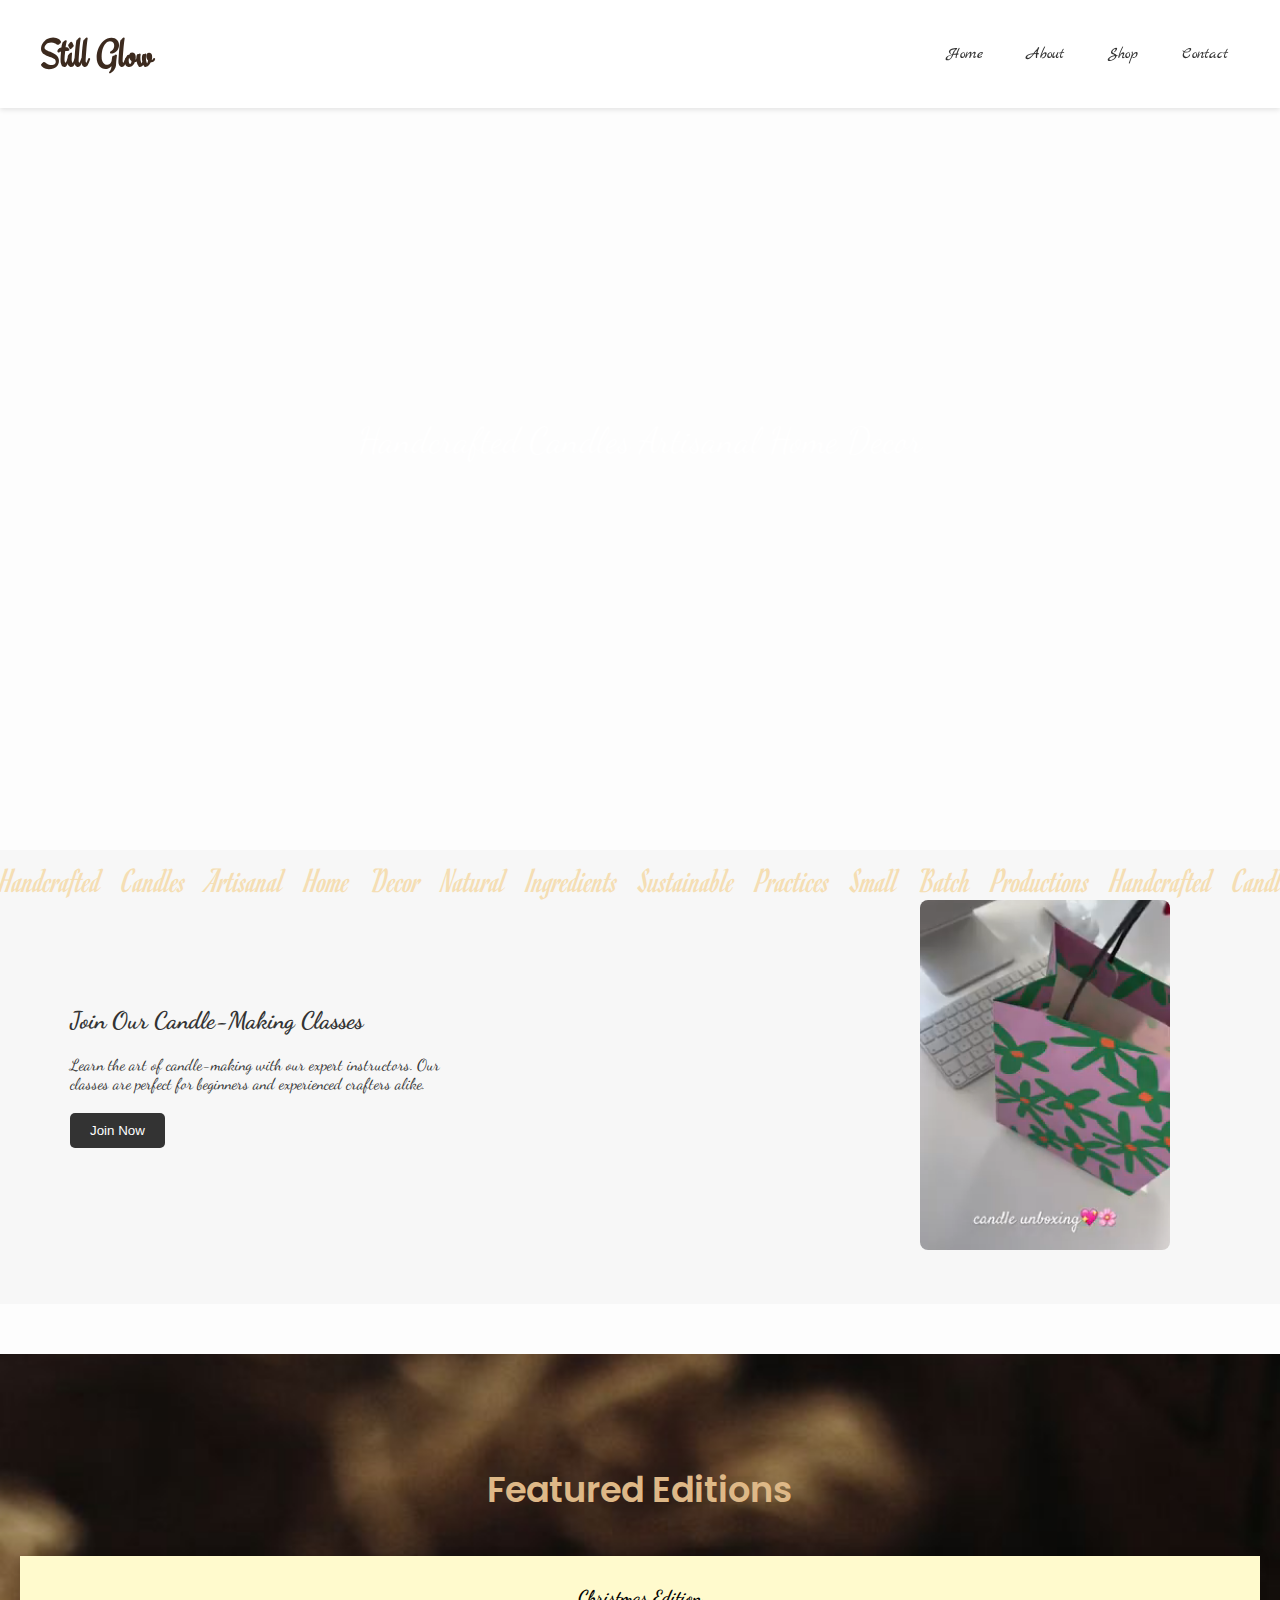
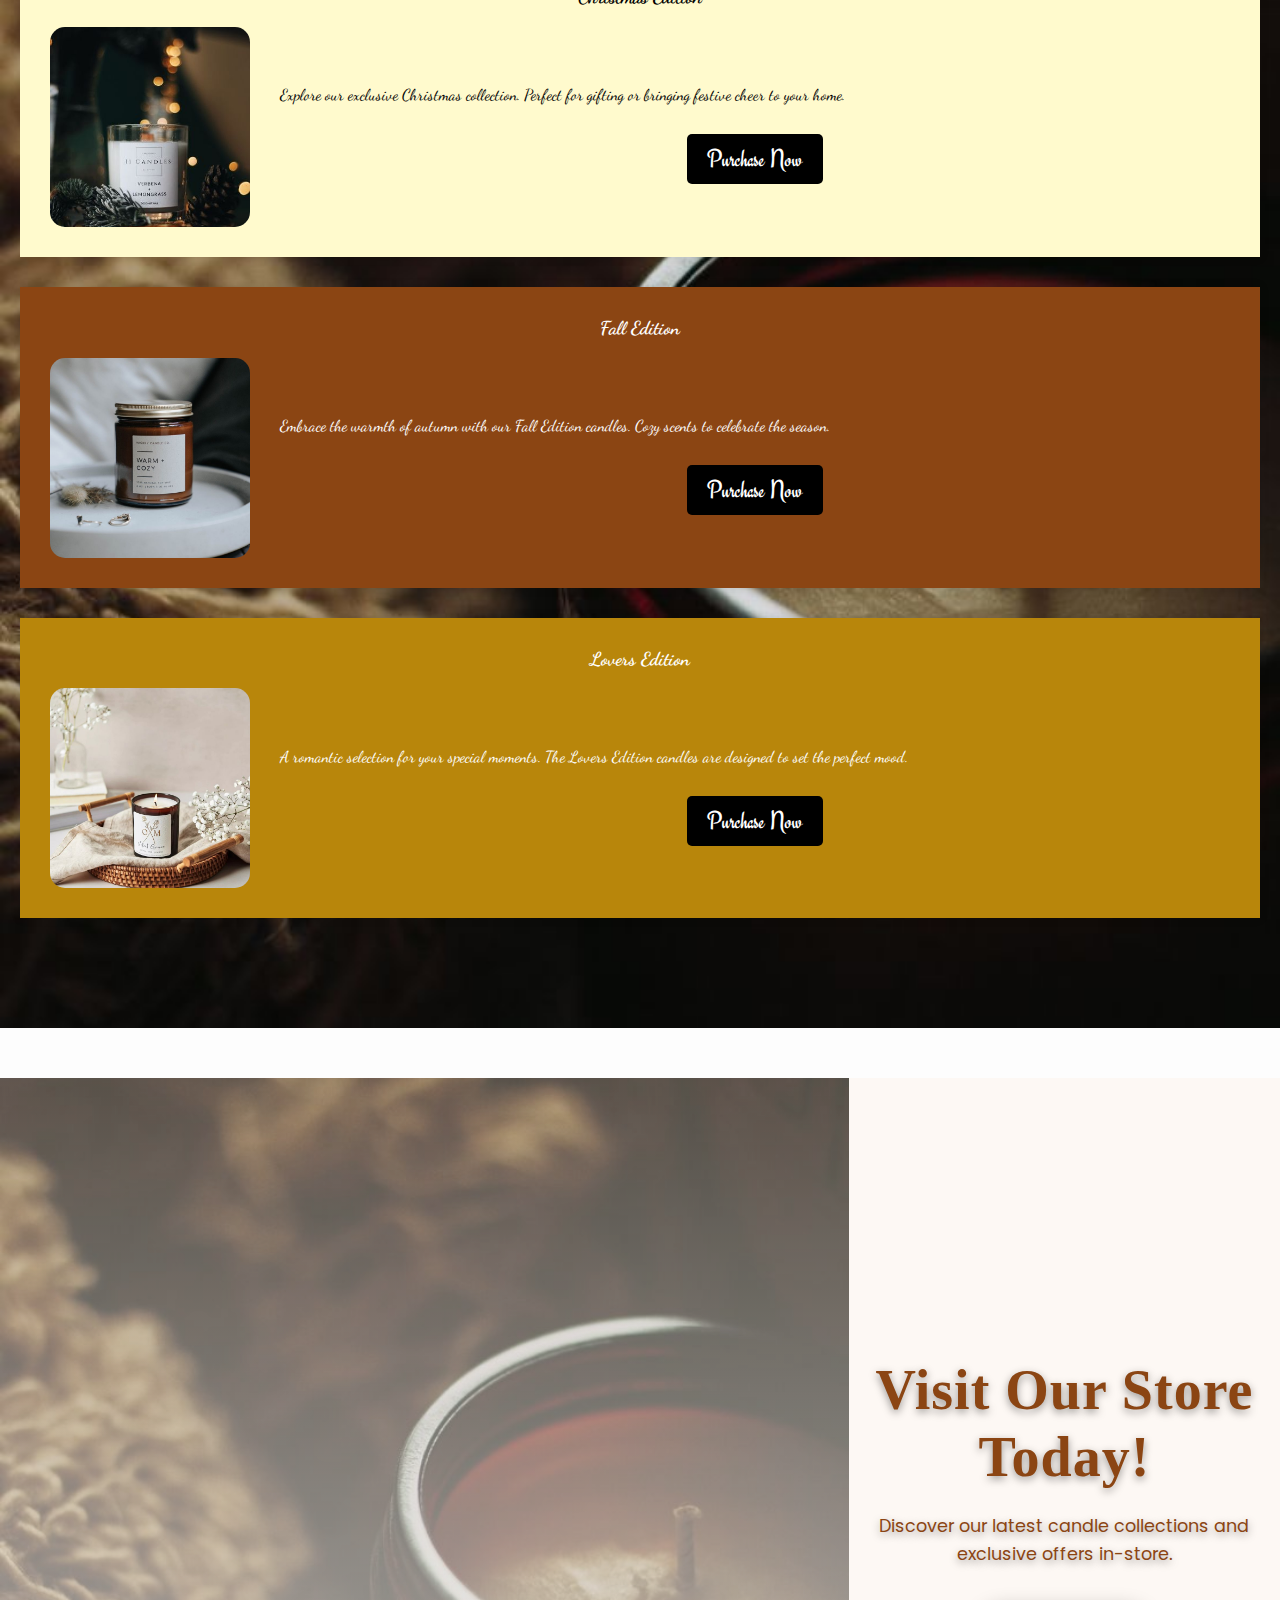
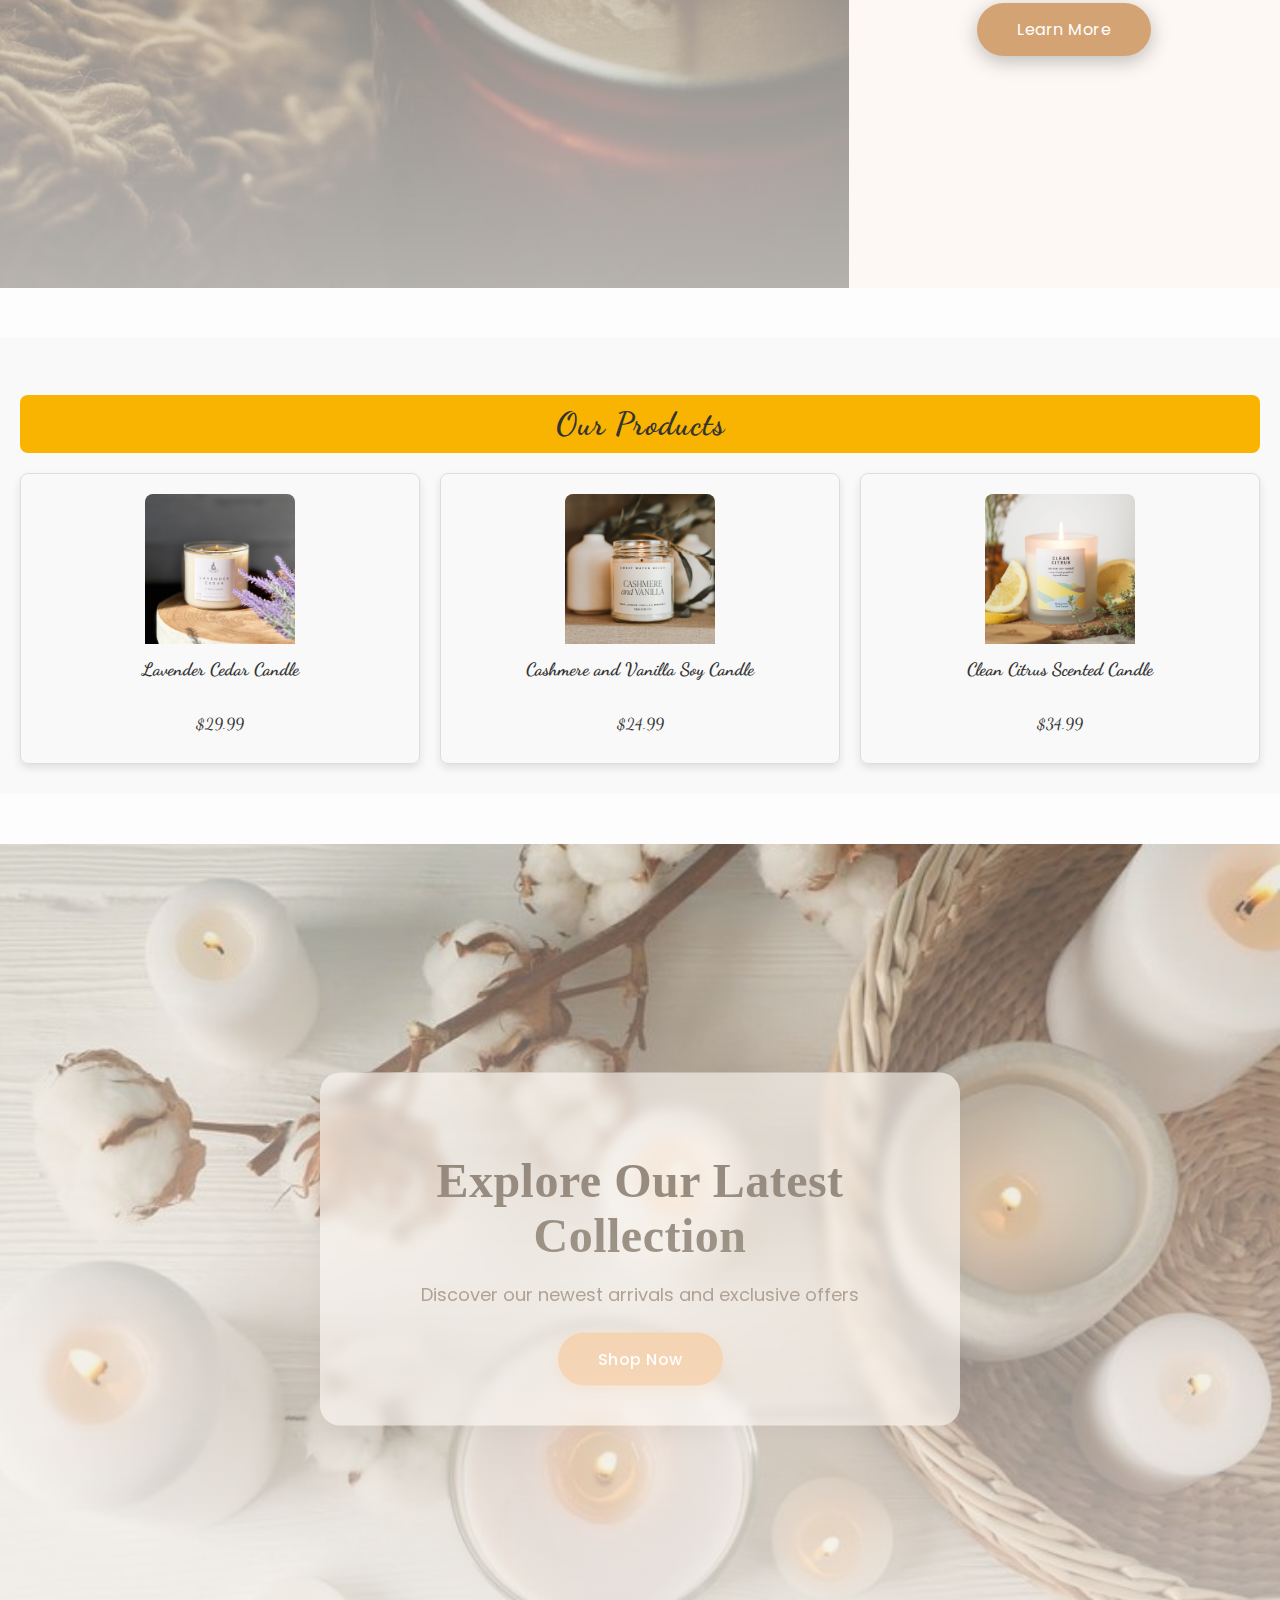
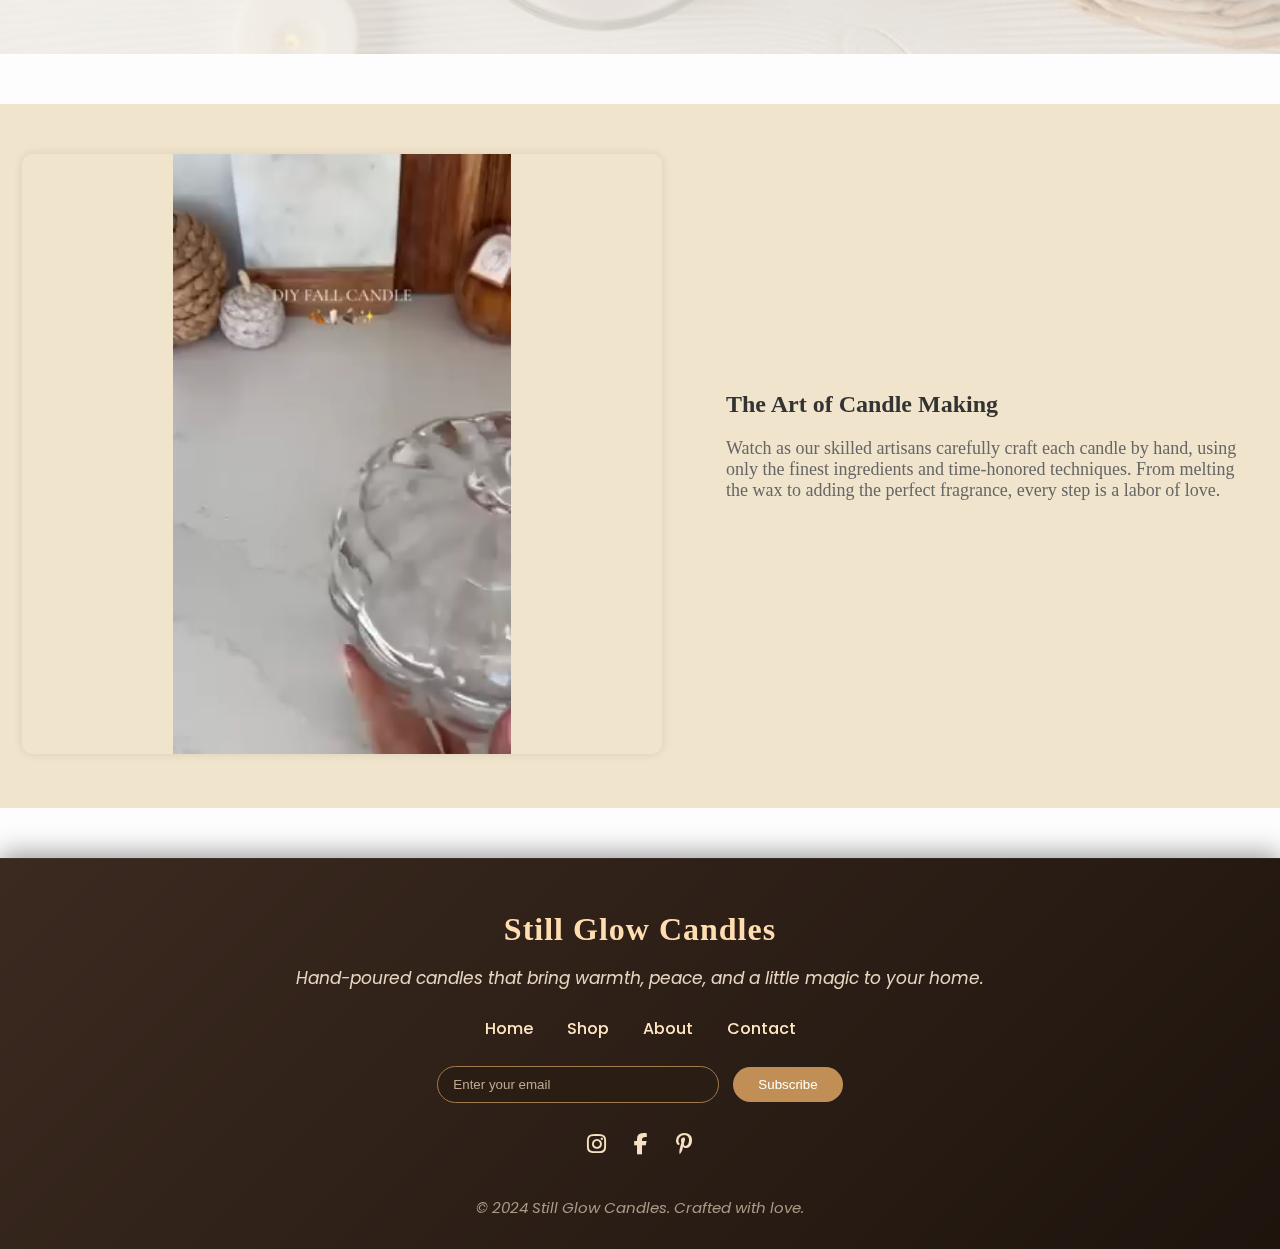
<file: index.html>
<!DOCTYPE html>
<html lang="en">
<head>
    <meta charset="UTF-8">
    <meta name="viewport" content="width=device-width, initial-scale=1.0">
    <title>Still Glow Candles</title>
    <link rel="stylesheet" href="styles.css">
    <link rel="preconnect" href="https://fonts.googleapis.com">
    <link rel="preconnect" href="https://fonts.gstatic.com" crossorigin>
    <link href="https://fonts.googleapis.com/css2?family=Barriecito&family=Bungee+Tint&family=Caudex:ital,wght@0,400;0,700;1,400;1,700&family=Dancing+Script:wght@400..700&family=Josefin+Sans:ital,wght@0,100..700;1,100..700&family=Libre+Baskerville:ital,wght@0,400;0,700;1,400&family=Modak&family=Oi&family=Parisienne&family=Poppins:ital,wght@0,100;0,200;0,300;0,400;0,500;0,600;0,700;0,800;0,900;1,100;1,200;1,300;1,400;1,500;1,600;1,700;1,800;1,900&family=Roboto:ital,wght@0,100;0,300;0,400;0,500;0,700;0,900;1,100;1,300;1,400;1,500;1,700;1,900&family=Romanesco&family=Spicy+Rice&family=Tangerine:wght@400;700&display=swap" rel="stylesheet">
    <link rel="preconnect" href="https://fonts.googleapis.com">
    <link rel="preconnect" href="https://fonts.gstatic.com" crossorigin>

    <link href="https://fonts.googleapis.com/css2?family=Barriecito&family=Bungee+Tint&family=Caudex:ital,wght@0,400;0,700;1,400;1,700&family=Dancing+Script:wght@400..700&family=Josefin+Sans:ital,wght@0,100..700;1,100..700&family=Libre+Baskerville:ital,wght@0,400;0,700;1,400&family=Marck+Script&family=Modak&family=Oi&family=Parisienne&family=Poppins:ital,wght@0,100;0,200;0,300;0,400;0,500;0,600;0,700;0,800;0,900;1,100;1,200;1,300;1,400;1,500;1,600;1,700;1,800;1,900&family=Roboto:ital,wght@0,100;0,300;0,400;0,500;0,700;0,900;1,100;1,300;1,400;1,500;1,700;1,900&family=Romanesco&family=Spicy+Rice&family=Tangerine:wght@400;700&display=swap" rel="stylesheet">
    <link rel="preconnect" href="https://fonts.googleapis.com">
    <link rel="preconnect" href="https://fonts.gstatic.com" crossorigin>
    <link href="https://fonts.googleapis.com/css2?family=Barriecito&family=Bungee+Tint&family=Caudex:ital,wght@0,400;0,700;1,400;1,700&family=Dancing+Script:wght@400..700&family=Josefin+Sans:ital,wght@0,100..700;1,100..700&family=Libre+Baskerville:ital,wght@0,400;0,700;1,400&family=Marck+Script&family=Modak&family=Oi&family=Parisienne&family=Playwrite+DE+LA:wght@100..400&family=Poppins:ital,wght@0,100;0,200;0,300;0,400;0,500;0,600;0,700;0,800;0,900;1,100;1,200;1,300;1,400;1,500;1,600;1,700;1,800;1,900&family=Roboto:ital,wght@0,100;0,300;0,400;0,500;0,700;0,900;1,100;1,300;1,400;1,500;1,700;1,900&family=Romanesco&family=Spicy+Rice&family=Tangerine:wght@400;700&display=swap" rel="stylesheet">
    <link rel="preconnect" href="https://fonts.googleapis.com">
    <link rel="preconnect" href="https://fonts.gstatic.com" crossorigin>
    <link href="https://fonts.googleapis.com/css2?family=Barriecito&family=Bungee+Tint&family=Caudex:ital,wght@0,400;0,700;1,400;1,700&family=Dancing+Script:wght@400..700&family=Josefin+Sans:ital,wght@0,100..700;1,100..700&family=Libre+Baskerville:ital,wght@0,400;0,700;1,400&family=Marck+Script&family=Modak&family=Oi&family=Parisienne&family=Playwrite+DE+LA:wght@100..400&family=Playwrite+PT:wght@100..400&family=Poppins:ital,wght@0,100;0,200;0,300;0,400;0,500;0,600;0,700;0,800;0,900;1,100;1,200;1,300;1,400;1,500;1,600;1,700;1,800;1,900&family=Roboto:ital,wght@0,100;0,300;0,400;0,500;0,700;0,900;1,100;1,300;1,400;1,500;1,700;1,900&family=Romanesco&family=Spicy+Rice&family=Tangerine:wght@400;700&display=swap" rel="stylesheet">
    <link rel="preconnect" href="https://fonts.googleapis.com">
    <link rel="preconnect" href="https://fonts.gstatic.com" crossorigin>
    <link href="https://fonts.googleapis.com/css2?family=Barriecito&family=Bungee+Tint&family=Caudex:ital,wght@0,400;0,700;1,400;1,700&family=Dancing+Script:wght@400..700&family=Engagement&family=Josefin+Sans:ital,wght@0,100..700;1,100..700&family=Libre+Baskerville:ital,wght@0,400;0,700;1,400&family=Marck+Script&family=Modak&family=Oi&family=Parisienne&family=Playwrite+DE+LA:wght@100..400&family=Playwrite+PT:wght@100..400&family=Poppins:ital,wght@0,100;0,200;0,300;0,400;0,500;0,600;0,700;0,800;0,900;1,100;1,200;1,300;1,400;1,500;1,600;1,700;1,800;1,900&family=Roboto:ital,wght@0,100;0,300;0,400;0,500;0,700;0,900;1,100;1,300;1,400;1,500;1,700;1,900&family=Romanesco&family=Spicy+Rice&family=Tangerine:wght@400;700&display=swap" rel="stylesheet">
</head>
<body>
<!-- Instead of hardcoded header -->
<div id="header"></div>

<section class="masthead">
    <div class="masthead-centered-text">
        Handcrafted Candles Artisanal Home Decor
    </div>
    <!-- No <img> tag needed, image handled by CSS -->
</section>

<div class="masthead-text">
    <div class="masthead-text-wrapper">
        <span>Handcrafted Candles Artisanal Home Decor Natural Ingredients Sustainable Practices Small Batch Productions Handcrafted Candles Artisanal Home Decor Natural Ingredients Sustainable Practices Small Batch Productions</span>
    </div>
</div>
<section class="classes-section">
    <div class="classes-content">
        <h2>Join Our Candle-Making Classes</h2>
        <p>Learn the art of candle-making with our expert instructors. Our classes are perfect for beginners and experienced crafters alike.</p>
        <button class="join-now-btn">Join Now</button>
    </div>
    <div class="classes-video">
        <video autoplay loop muted>
            <source src="videos/videoplayback.mp4" type="video/mp4">
        </video>
    </div>
</section>
<section class="featured-products">
    <h2>Featured Editions</h2>
    <div class="edition-section" id="christmas-edition">
        <h3>Christmas Edition</h3>
        <div class="edition-content">
            <img class="edition-image" src="./images/christmas.jpeg" alt="Christmas Candle">
            <div class="edition-text">
                <p>Explore our exclusive Christmas collection. Perfect for gifting or bringing festive cheer to your home.</p>
                <a href="shop.html"><button class="purchase-button">Purchase Now</button></a>
            </div>
        </div>
    </div>
    <div class="edition-section" id="fall-edition">
        <h3>Fall Edition</h3>
        <div class="edition-content">
            <img class="edition-image" src="./images/fall.jpeg" alt="Fall Candle">
            <div class="edition-text">
                <p>Embrace the warmth of autumn with our Fall Edition candles. Cozy scents to celebrate the season.</p>
                <a href="shop.html"><button class="purchase-button">Purchase Now</button></a>
            </div>
        </div>
    </div>
    <div class="edition-section" id="lovers-edition">
        <h3>Lovers Edition</h3>
        <div class="edition-content">
            <img class="edition-image" src="./images/lovers.jpeg" alt="Lovers Candle">
            <div class="edition-text">
                <p>A romantic selection for your special moments. The Lovers Edition candles are designed to set the perfect mood.</p>
                <a href="shop.html"><button class="purchase-button">Purchase Now</button></a>
            </div>
        </div>
    </div>
</section>

<section class="in-store-ad">
    <div class="image-overlay">
        <img src="./images/background%20img.jpeg" alt="In-Store Image">
    </div>

    <div class="overlay-text">
        <h2>Visit Our Store Today!</h2>
        <p>Discover our latest candle collections and exclusive offers in-store.</p>
        <button>Learn More</button>
    </div>
</section>


<section class="products">
    <h2>Our Products</h2>
    <div class="product-grid">
        <div class="product-item">
            <a href="Lavender.html"><img src="./images/Lavender%20Cedar%20Candle%20-%20Amber%20-3%20Wick%20Jar.jpeg" alt="Product Image"></a>
            <h3>Lavender Cedar Candle</h3>
            <p>$29.99</p>
        </div>
        <div class="product-item">
            <a href="Vanilla.html"><img src="./images/Cashmere%20and%20Vanilla%20Soy%20Candle,%20Clear%20Jar%20-%209oz.jpeg" alt="Product Image"></a>
            <h3>Cashmere and Vanilla Soy Candle</h3>
            <p>$24.99</p>
        </div>
        <div class="product-item">
            <a href="Citrus1.html"><img src="./images/Clean%20Citrus%20-%20450g%20-%20Organic%20&%20Vegan%20Scented%20Candles%20_%20Ocoee%20House.jpeg" alt="Product Image"></a>
            <h3>Clean Citrus Scented Candle</h3>
            <p>$34.99</p>
        </div>
    </div>
</section>
<section class="image-section">
    <div class="image-overlay">
        <img src="./images/Burning%20candles,%20basket%20and%20cotton%20on%20white%20wooden%20background,%20t.jpeg" alt="Full Size Image">
        <div class="text-overlay">
            <h2>Explore Our Latest Collection</h2>
            <p>Discover our newest arrivals and exclusive offers</p>
            <a href="shop.html" class="shop-now-btn">Shop Now</a>
        </div>
    </div>
</section>
<!-- New section with video and text -->
<section class="video-section">
    <div class="video-container">
        <video width="100%" height="600" autoplay loop muted>
            <source src="videos/video2.mp4" type="video/mp4">
            Your browser does not support the video tag.
        </video>
    </div>
    <div class="video-text">
        <h2>The Art of Candle Making</h2>
        <p>Watch as our skilled artisans carefully craft each candle by hand, using only the finest ingredients and time-honored techniques. From melting the wax to adding the perfect fragrance, every step is a labor of love.</p>
    </div>
</section>

<footer>
    <div class="footer-container">
        <h3>Still Glow Candles</h3>
        <p class="footer-description">
            Hand-poured candles that bring warmth, peace, and a little magic to your home.
        </p>

        <div class="footer-links">
            <a href="index.html">Home</a>
            <a href="shop.html">Shop</a>
            <a href="about.html">About</a>
            <a href="contact.html">Contact</a>
        </div>

        <form class="footer-newsletter">
            <input type="email" placeholder="Enter your email" required>
            <button type="submit">Subscribe</button>
        </form>

        <div class="footer-socials">
            <a href="#"><i class="fab fa-instagram"></i></a>
            <a href="#"><i class="fab fa-facebook-f"></i></a>
            <a href="#"><i class="fab fa-pinterest-p"></i></a>
        </div>

        <p class="footer-bottom">&copy; 2024 Still Glow Candles. Crafted with love.</p>
    </div>
</footer>

<link rel="stylesheet" href="https://cdnjs.cloudflare.com/ajax/libs/font-awesome/6.5.0/css/all.min.css">

<script src="script.js"></script>
</body>
</html>
</file>
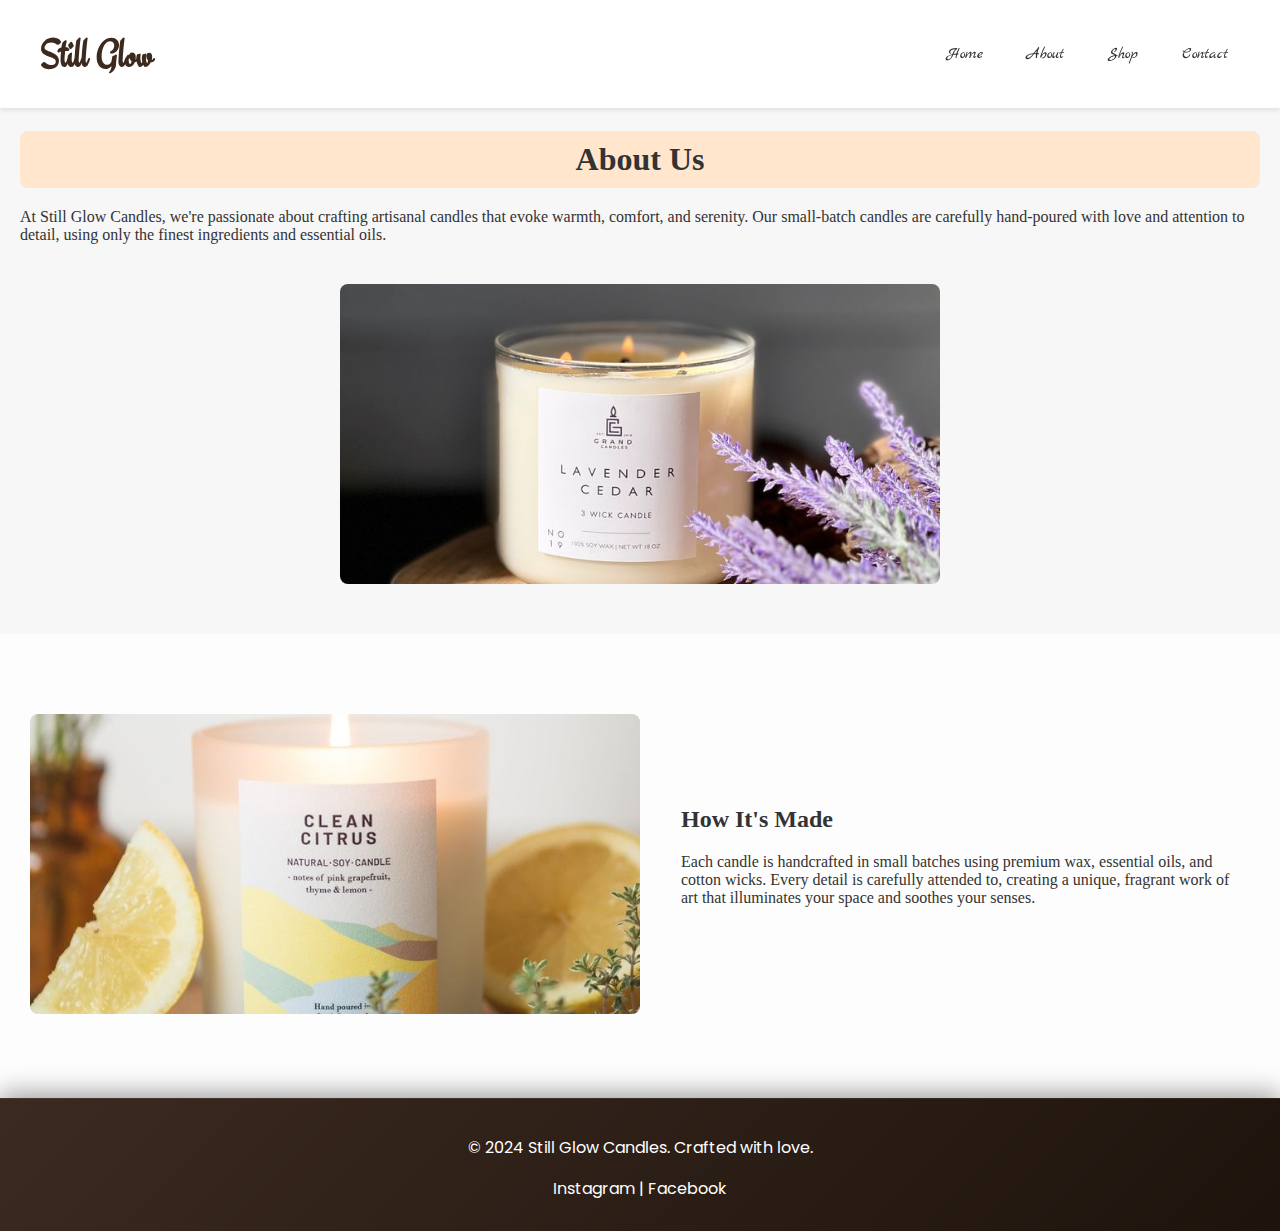
<file: about.html>
<!DOCTYPE html>
<html lang="en">
<head>
    <meta charset="UTF-8">
    <meta name="viewport" content="width=device-width, initial-scale=1.0">
    <title>Shop - Still Glow Candles</title>

    <link rel="stylesheet" href="styles.css">

    <link rel="preconnect" href="https://fonts.googleapis.com">
    <link rel="preconnect" href="https://fonts.gstatic.com" crossorigin>
    <link href="https://fonts.googleapis.com/css2?family=Engagement&family=Marck+Script&family=Poppins:wght@300;400;500;600;700&display=swap" rel="stylesheet">

    <link rel="stylesheet" href="https://cdnjs.cloudflare.com/ajax/libs/font-awesome/6.5.0/css/all.min.css">
</head>

<body>

<div id="header"></div>


<main>
    <section class="about">
        <h1>About Us</h1>
        <p>At Still Glow Candles, we're passionate about crafting artisanal candles that evoke warmth, comfort, and serenity. Our small-batch candles are carefully hand-poured with love and attention to detail, using only the finest ingredients and essential oils.</p>
        <div class="about-image">
            <img src="./images/Lavender%20Cedar%20Candle%20-%20Amber%20-3%20Wick%20Jar.jpeg" alt="About Image">
        </div>
    </section>

    <section class="about-section">
        <div class="image-container">
            <img src="images/Clean%20Citrus%20-%20450g%20-%20Organic%20&%20Vegan%20Scented%20Candles%20_%20Ocoee%20House.jpeg" alt="Candle Making">
        </div>
        <div class="text-container">
            <h2>How It's Made</h2>
            <p>Each candle is handcrafted in small batches using premium wax, essential oils, and cotton wicks. Every detail is carefully attended to, creating a unique, fragrant work of art that illuminates your space and soothes your senses.</p>
        </div>
    </section>
</main>

<footer>
    <p>&copy; 2024 Still Glow Candles. Crafted with love.</p>
    <p><a href="#">Instagram</a> | <a href="#">Facebook</a></p>
</footer>

<script src="script.js"></script>
</body>
</html>
</file>
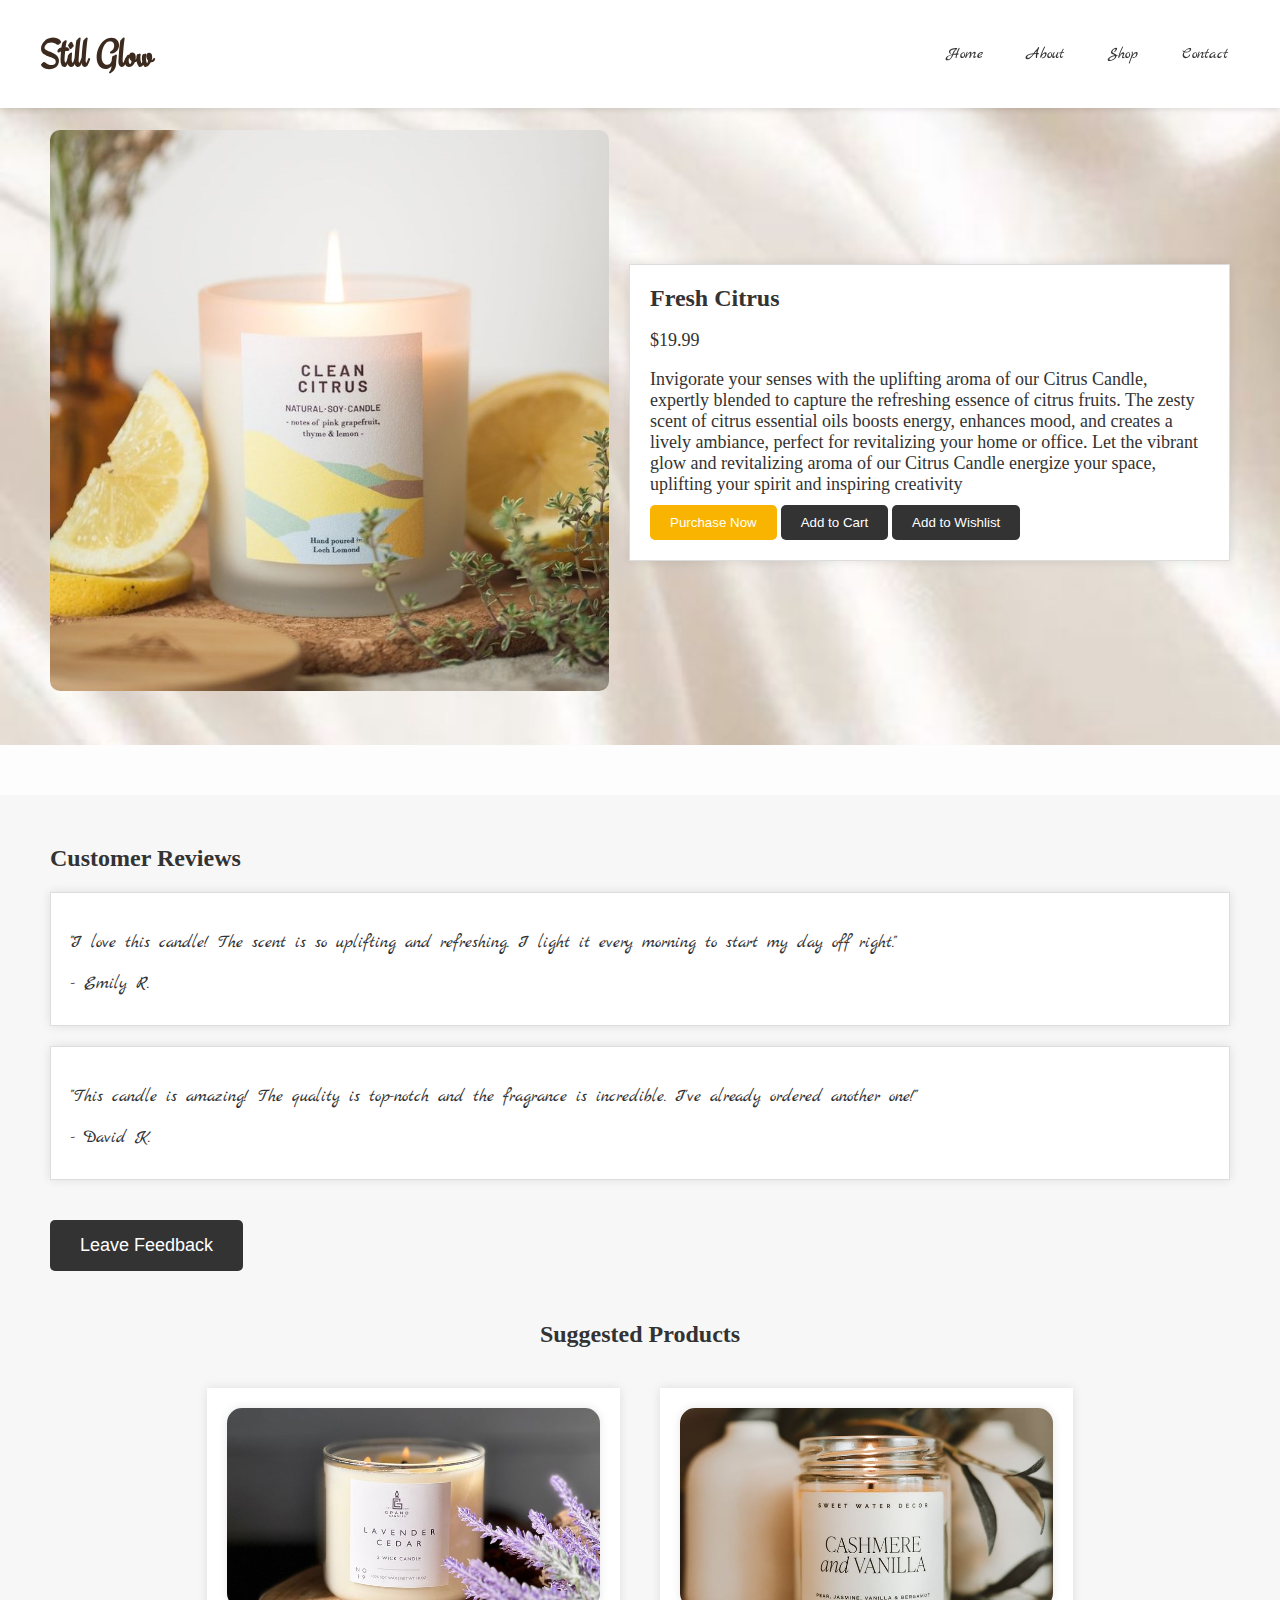
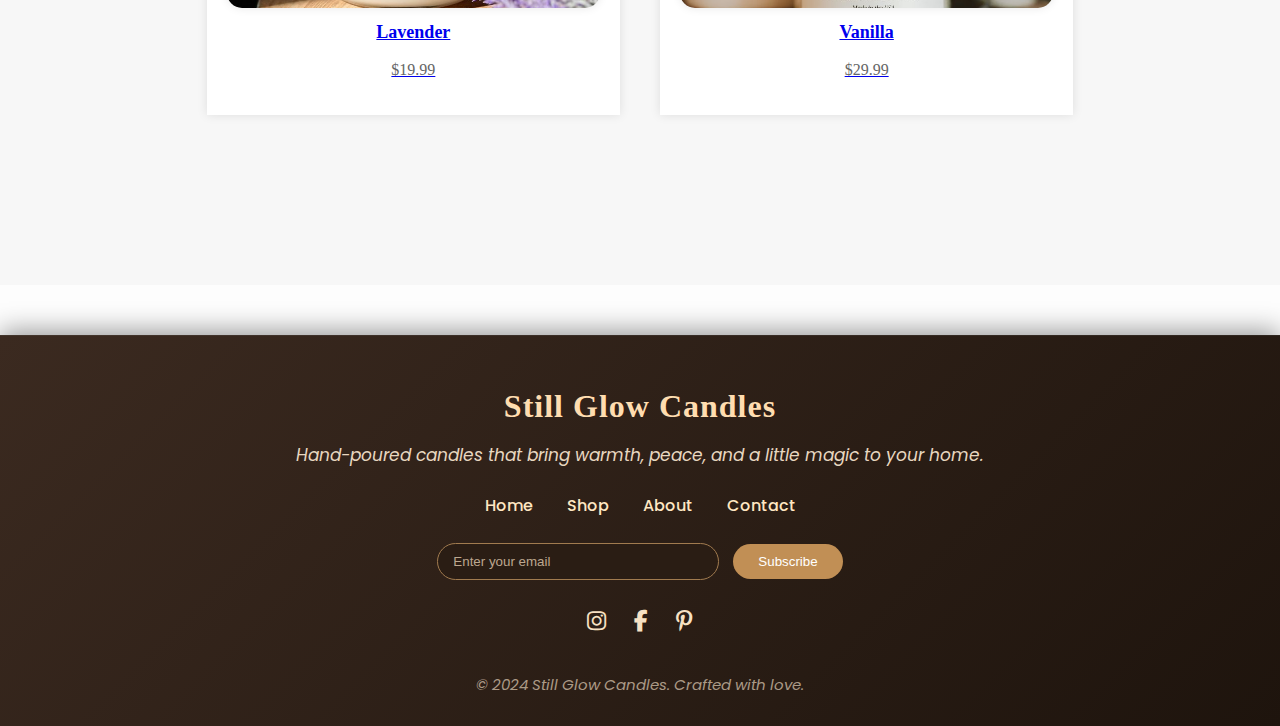
<file: Citrus.html>
<!DOCTYPE html>
<html lang="en">
<head>
    <meta charset="UTF-8">
    <meta name="viewport" content="width=device-width, initial-scale=1.0">
    <title>Shop - Still Glow Candles</title>

    <link rel="stylesheet" href="styles.css">
    <link rel="preconnect" href="https://fonts.googleapis.com">
    <link rel="preconnect" href="https://fonts.gstatic.com" crossorigin>
    <link href="https://fonts.googleapis.com/css2?family=Engagement&family=Marck+Script&family=Poppins:wght@300;400;500;600;700&display=swap" rel="stylesheet">

    <link rel="stylesheet" href="https://cdnjs.cloudflare.com/ajax/libs/font-awesome/6.5.0/css/all.min.css">
</head>

<body>

<div id="header"></div>

<main>
    <section class="flavour-section">
        <div class="flavour-image">
            <img src="images/Clean%20Citrus%20-%20450g%20-%20Organic%20&%20Vegan%20Scented%20Candles%20_%20Ocoee%20House.jpeg" alt="Fresh Citrus Candle">
        </div>
        <div class="flavour-content">
            <h1>Fresh Citrus</h1>
            <p>$19.99</p>
            <p>Invigorate your senses with the uplifting aroma of our Citrus Candle, expertly blended to capture the refreshing essence of citrus fruits. The zesty scent of citrus essential oils boosts energy, enhances mood, and creates a lively ambiance, perfect for revitalizing your home or office. Let the vibrant glow and revitalizing aroma of our Citrus Candle energize your space, uplifting your spirit and inspiring creativity</p>
            <button class="purchase-btn">Purchase Now</button>
            <button class="add-to-cart-btn">Add to Cart</button>
            <button class="add-to-wishlist-btn">Add to Wishlist</button>
            <p id="add-to-cart-message" style="display: none;">Added to Cart!</p>
            <p id="add-to-wishlist-message" style="display: none;">Added to Wishlist!</p>
            <div class="feedback-popup" id="feedback-popup">
                <div class="feedback-content">
                    <span class="close-btn">&times;</span>
                    <h2>Leave a Review</h2>
                    <form id="review-form">
                        <label for="name">Name:</label>
                        <input type="text" id="name" name="name"><br><br>
                        <label for="email">Email:</label>
                        <input type="email" id="email" name="email"><br><br>
                        <label for="review">Review:</label>
                        <textarea id="review" name="review"></textarea><br><br>
                        <input type="submit" value="Submit Review">
                        <p id="review-submitted" style="display: none;">Review Submitted!</p>
                    </form>
                </div>
            </div>
        </div>
    </section>

    <section class="product-reviews-section">
        <h2>Customer Reviews</h2>
        <div class="review">
            <p>"I love this candle! The scent is so uplifting and refreshing. I light it every morning to start my day off right."</p>
            <p>- Emily R.</p>
        </div>
        <div class="review">
            <p>"This candle is amazing! The quality is top-notch and the fragrance is incredible. I've already ordered another one!"</p>
            <p>- David K.</p>
        </div>

        <button class="feedback-btn">Leave Feedback</button>

        <section class="suggested-products-section">
            <h2>Suggested Products</h2>
            <div class="suggested-products-container">
                 <div class="suggested-product">
                    <a href="Lavender.html">
                        <img src="./images/Lavender%20Cedar%20Candle%20-%20Amber%20-3%20Wick%20Jar.jpeg" alt="Lavender">
                        <h3>Lavender</h3>
                        <p>$19.99</p>
                    </a>
                </div>
                <div class="suggested-product">
                    <a href="Vanilla.html">
                        <img src="./images/Cashmere%20and%20Vanilla%20Soy%20Candle,%20Clear%20Jar%20-%209oz.jpeg" alt="Vanilla">
                        <h3>Vanilla</h3>
                        <p>$29.99</p>
                    </a>
                </div>
            </div>
        </section>
    </section>
</main>

<!-- Footer -->
<footer>
    <div class="footer-container">
        <h3>Still Glow Candles</h3>
        <p class="footer-description">
            Hand-poured candles that bring warmth, peace, and a little magic to your home.
        </p>

        <div class="footer-links">
            <a href="index.html">Home</a>
            <a href="shop.html">Shop</a>
            <a href="about.html">About</a>
            <a href="contact.html">Contact</a>
        </div>

        <form class="footer-newsletter">
            <input type="email" placeholder="Enter your email" required>
            <button type="submit">Subscribe</button>
        </form>

        <div class="footer-socials">
            <a href="#"><i class="fab fa-instagram"></i></a>
            <a href="#"><i class="fab fa-facebook-f"></i></a>
            <a href="#"><i class="fab fa-pinterest-p"></i></a>
        </div>

        <p class="footer-bottom">&copy; 2024 Still Glow Candles. Crafted with love.</p>
    </div>
</footer>

<script src="script.js"></script>
</body>
</html>
</file>
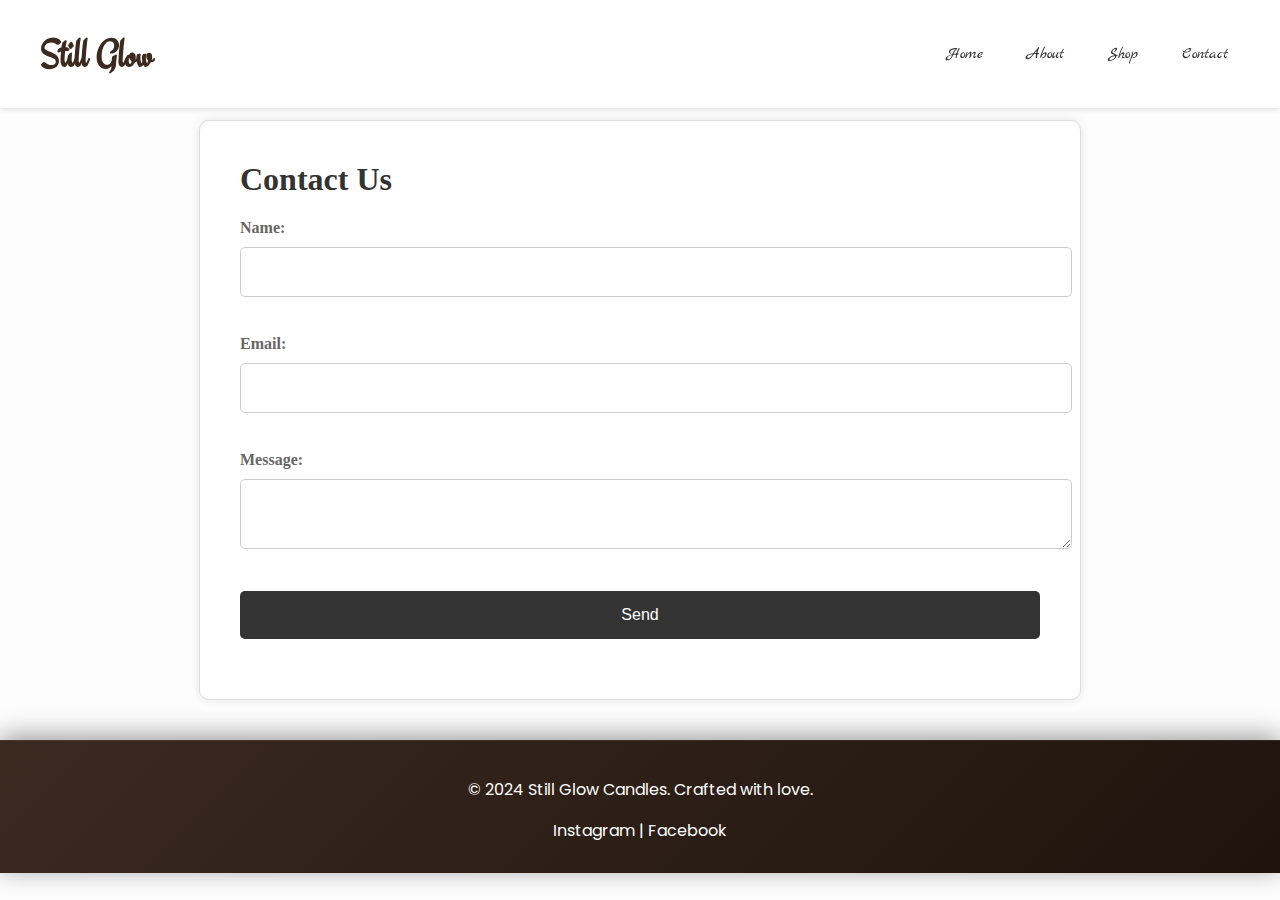
<file: contact.html>
<!DOCTYPE html>
<html lang="en">
<head>
    <meta charset="UTF-8">
    <meta name="viewport" content="width=device-width, initial-scale=1.0">
    <title>Shop - Still Glow Candles</title>

    <link rel="stylesheet" href="styles.css">

    <link rel="preconnect" href="https://fonts.googleapis.com">
    <link rel="preconnect" href="https://fonts.gstatic.com" crossorigin>
    <link href="https://fonts.googleapis.com/css2?family=Engagement&family=Marck+Script&family=Poppins:wght@300;400;500;600;700&display=swap" rel="stylesheet">

    <link rel="stylesheet" href="https://cdnjs.cloudflare.com/ajax/libs/font-awesome/6.5.0/css/all.min.css">
</head>

<body>

<div id="header"></div>

<main>
    <section class="contact">
        <p id="sent-msg"></p>
        <h1>Contact Us</h1>
        <form id="contact-form">
            <label for="name">Name:</label>
            <input type="text" id="name" name="name"><br><br>
            <label for="email">Email:</label>
            <input type="email" id="email" name="email"><br><br>
            <label for="message">Message:</label>
            <textarea id="message" name="message"></textarea><br><br>
            <input type="submit" value="Send">
        </form>
    </section>
</main>

<footer>
    <p>&copy; 2024 Still Glow Candles. Crafted with love.</p>
    <p><a href="#">Instagram</a> | <a href="#">Facebook</a></p>
</footer>

<script src="script.js"></script>
</body>
</html>
</file>
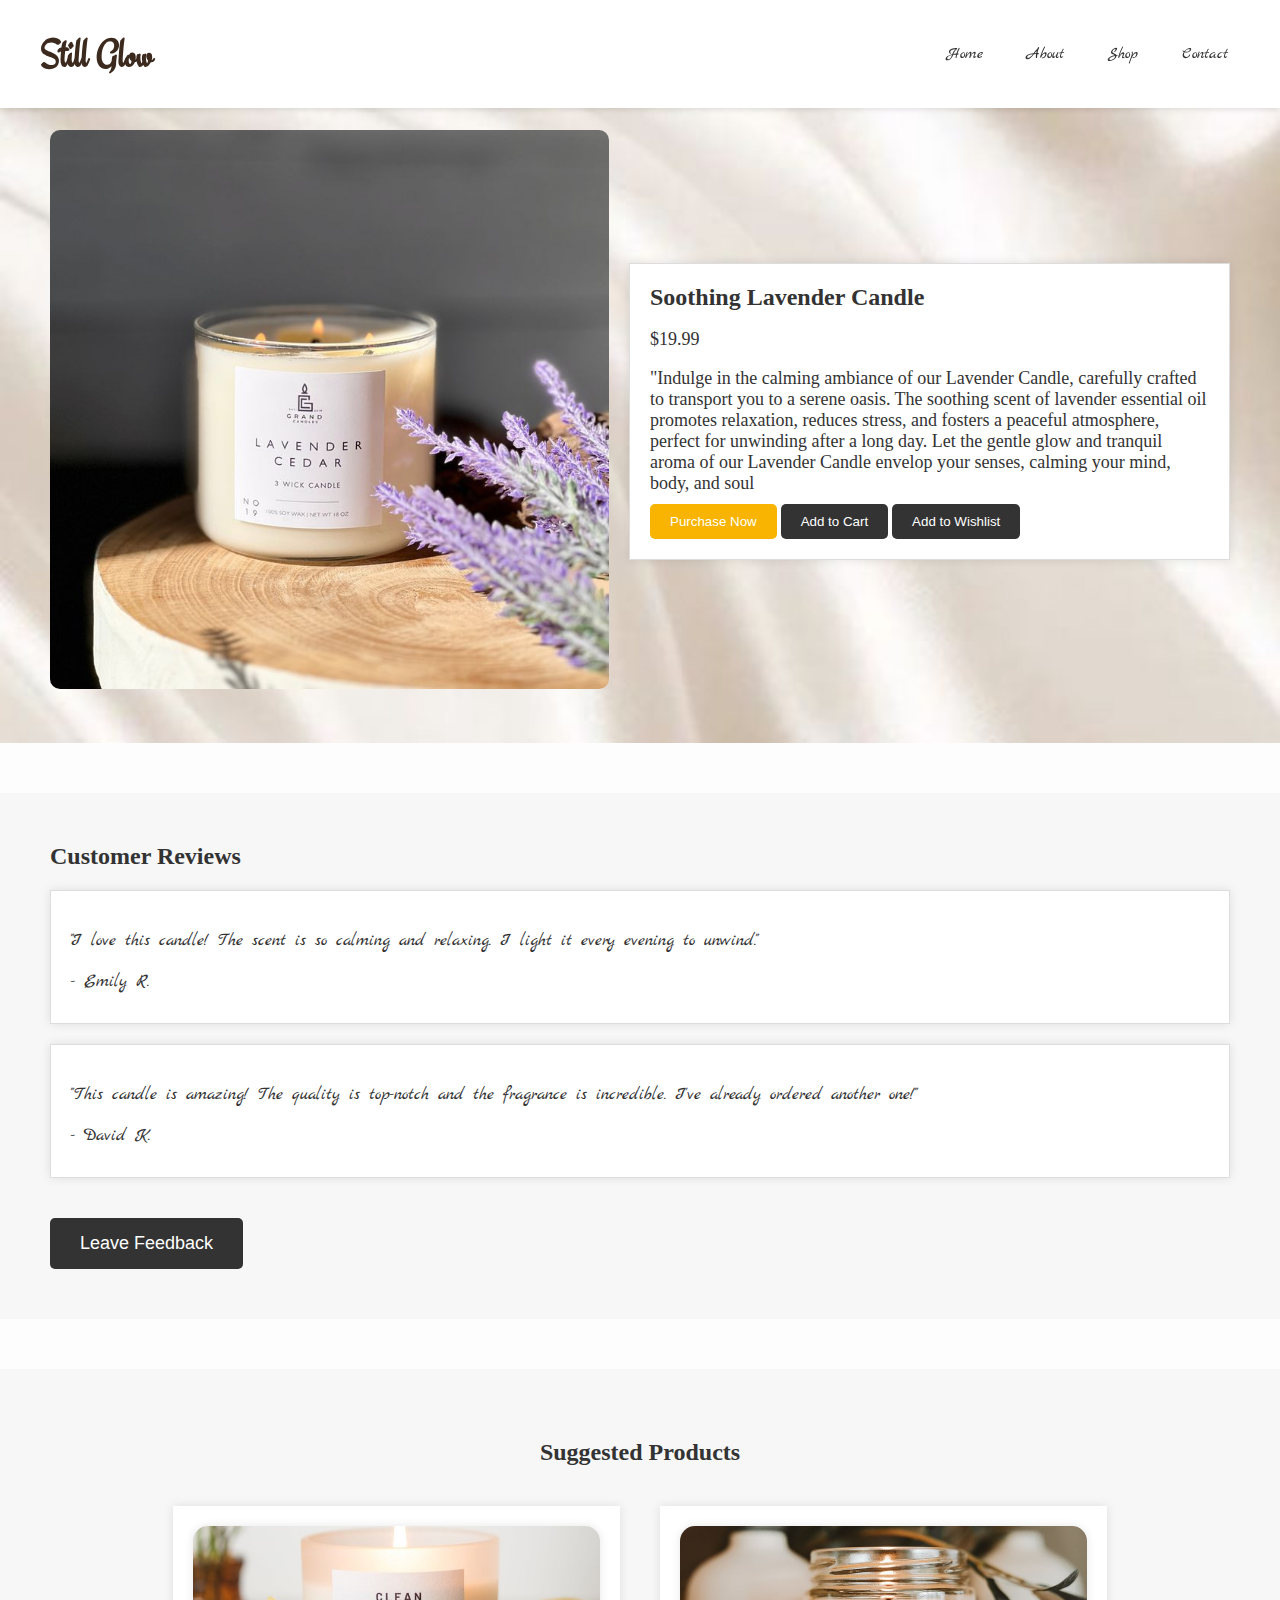
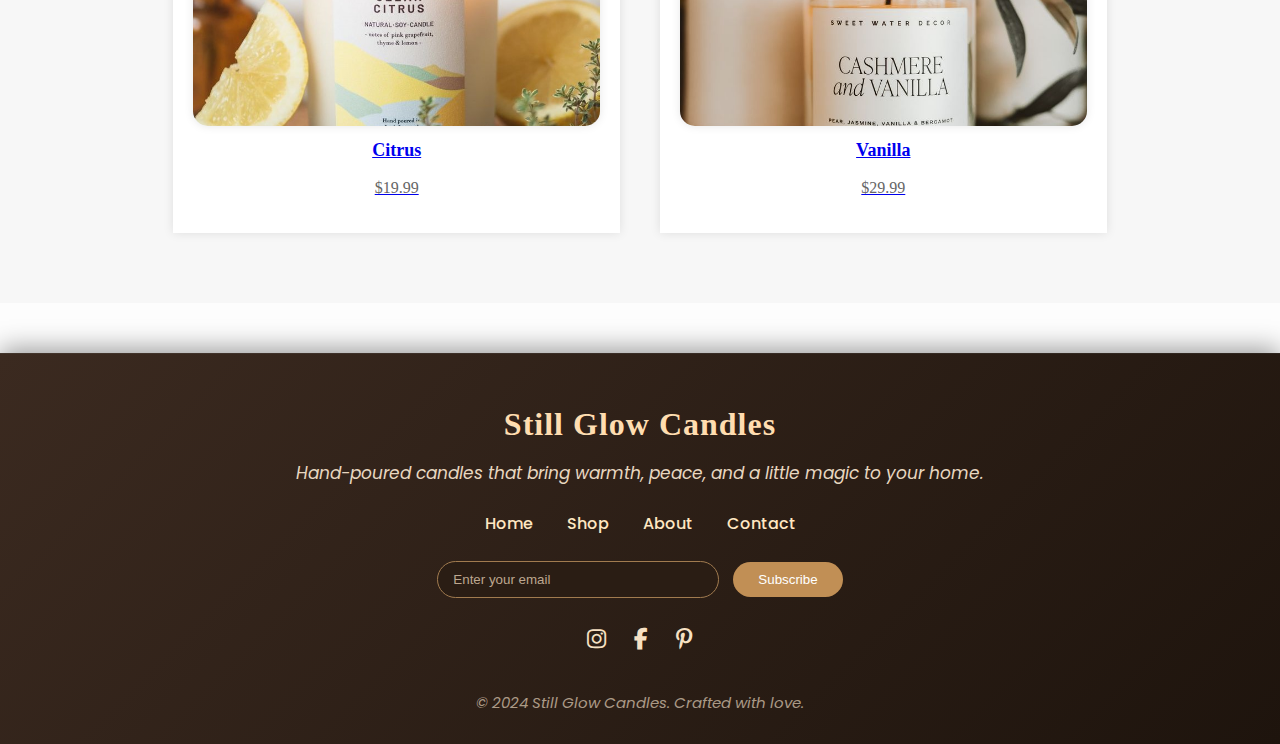
<file: Lavender.html>
<!DOCTYPE html>
<html lang="en">
<head>
    <meta charset="UTF-8">
    <meta name="viewport" content="width=device-width, initial-scale=1.0">
    <title>Shop - Still Glow Candles</title>

    <link rel="stylesheet" href="styles.css">

    <link rel="preconnect" href="https://fonts.googleapis.com">
    <link rel="preconnect" href="https://fonts.gstatic.com" crossorigin>
    <link href="https://fonts.googleapis.com/css2?family=Engagement&family=Marck+Script&family=Poppins:wght@300;400;500;600;700&display=swap" rel="stylesheet">

    <link rel="stylesheet" href="https://cdnjs.cloudflare.com/ajax/libs/font-awesome/6.5.0/css/all.min.css">
</head>

<body>

<div id="header"></div>

<main>
    <section class="flavour-section">
        <div class="flavour-image">
            <img src="images/Lavender%20Cedar%20Candle%20-%20Amber%20-3%20Wick%20Jar.jpeg" alt="Soothing Lavender Candle">
        </div>
        <div class="flavour-content">
            <h1>Soothing Lavender Candle</h1>
            <p>$19.99</p>
            <p>"Indulge in the calming ambiance of our Lavender Candle, carefully crafted to transport you to a serene oasis. The soothing scent of lavender essential oil promotes relaxation, reduces stress, and fosters a peaceful atmosphere, perfect for unwinding after a long day. Let the gentle glow and tranquil aroma of our Lavender Candle envelop your senses, calming your mind, body, and soul</p>
            <button class="purchase-btn">Purchase Now</button>
            <button class="add-to-cart-btn">Add to Cart</button>
            <button class="add-to-wishlist-btn">Add to Wishlist</button>
            <p id="add-to-cart-message" style="display: none;">Added to Cart!</p>
            <p id="add-to-wishlist-message" style="display: none;">Added to Wishlist!</p>
        </div>
    </section>

    <section class="product-reviews-section">
        <h2>Customer Reviews</h2>
        <div class="review">
            <p>"I love this candle! The scent is so calming and relaxing. I light it every evening to unwind."</p>
            <p>- Emily R.</p>
        </div>
        <div class="review">
            <p>"This candle is amazing! The quality is top-notch and the fragrance is incredible. I've already ordered another one!"</p>
            <p>- David K.</p>
        </div>
        <button class="feedback-btn">Leave Feedback</button>
    </section>

    <section class="suggested-products-section">
        <h2>Suggested Products</h2>
        <div class="suggested-products-container">
            <div class="suggested-product">
                <a href="Citrus.html">
                    <img src="./images/Clean%20Citrus%20-%20450g%20-%20Organic%20&%20Vegan%20Scented%20Candles%20_%20Ocoee%20House.jpeg" alt="Citrus">
                    <h3>Citrus</h3>
                    <p>$19.99</p>
                </a>
            </div>
            <div class="suggested-product">
                <a href="Vanilla.html">
                    <img src="./images/Cashmere%20and%20Vanilla%20Soy%20Candle,%20Clear%20Jar%20-%209oz.jpeg" alt="Vanilla">
                    <h3>Vanilla</h3>
                    <p>$29.99</p>
                </a>
            </div>
        </div>
    </section>

    <div class="feedback-popup" id="feedback-popup">
        <div class="feedback-content">
            <span class="close-btn">&times;</span>
            <h2>Leave a Review</h2>
            <form id="review-form">
                <label for="name">Name:</label>
                <input type="text" id="name" name="name"><br><br>
                <label for="email">Email:</label>
                <input type="email" id="email" name="email"><br><br>
                <label for="review">Review:</label>
                <textarea id="review" name="review"></textarea><br><br>
                <input type="submit" value="Submit Review">
                <p id="review-submitted" style="display: none;">Review Submitted!</p>
            </form>
        </div>
    </div>


</main>

<!-- Footer -->
<footer>
    <div class="footer-container">
        <h3>Still Glow Candles</h3>
        <p class="footer-description">
            Hand-poured candles that bring warmth, peace, and a little magic to your home.
        </p>

        <div class="footer-links">
            <a href="index.html">Home</a>
            <a href="shop.html">Shop</a>
            <a href="about.html">About</a>
            <a href="contact.html">Contact</a>
        </div>

        <form class="footer-newsletter">
            <input type="email" placeholder="Enter your email" required>
            <button type="submit">Subscribe</button>
        </form>

        <div class="footer-socials">
            <a href="#"><i class="fab fa-instagram"></i></a>
            <a href="#"><i class="fab fa-facebook-f"></i></a>
            <a href="#"><i class="fab fa-pinterest-p"></i></a>
        </div>

        <p class="footer-bottom">&copy; 2024 Still Glow Candles. Crafted with love.</p>
    </div>
</footer>

<script src="script.js"></script>
</body>
</html>
</file>
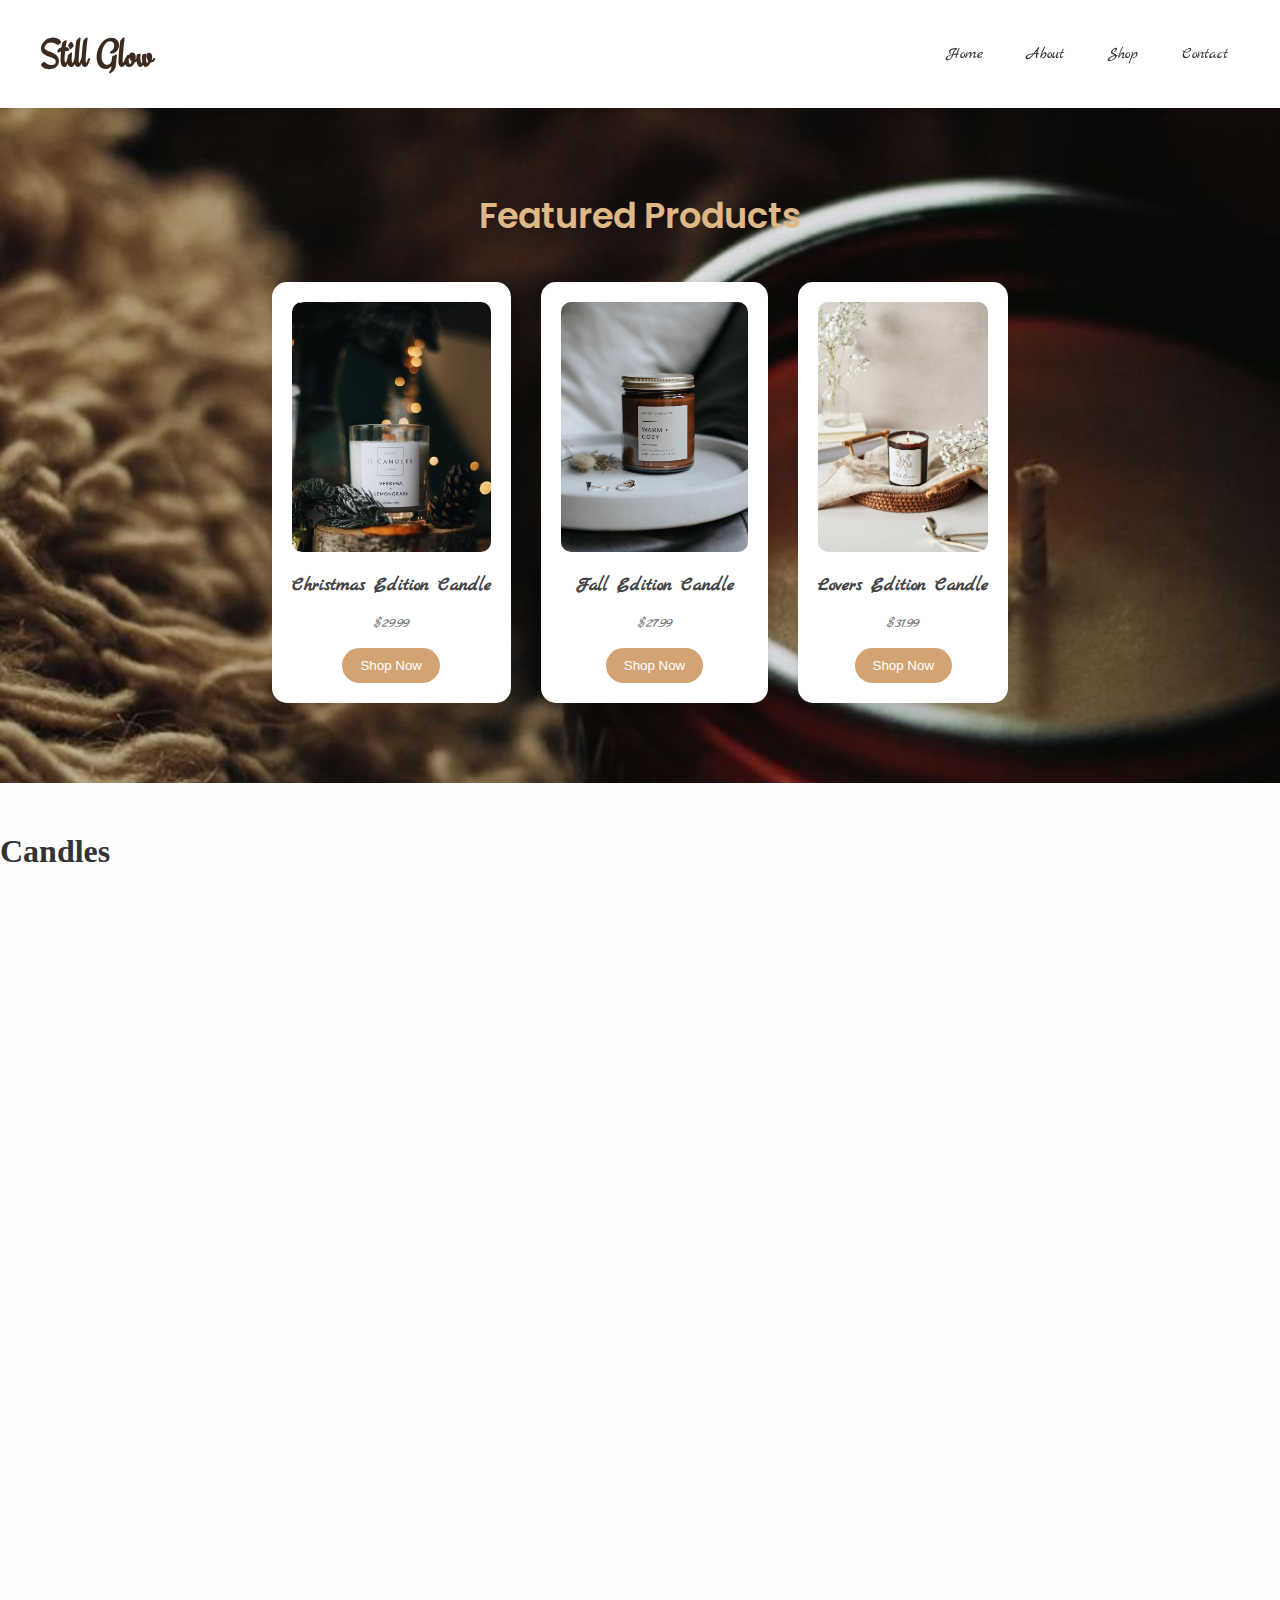
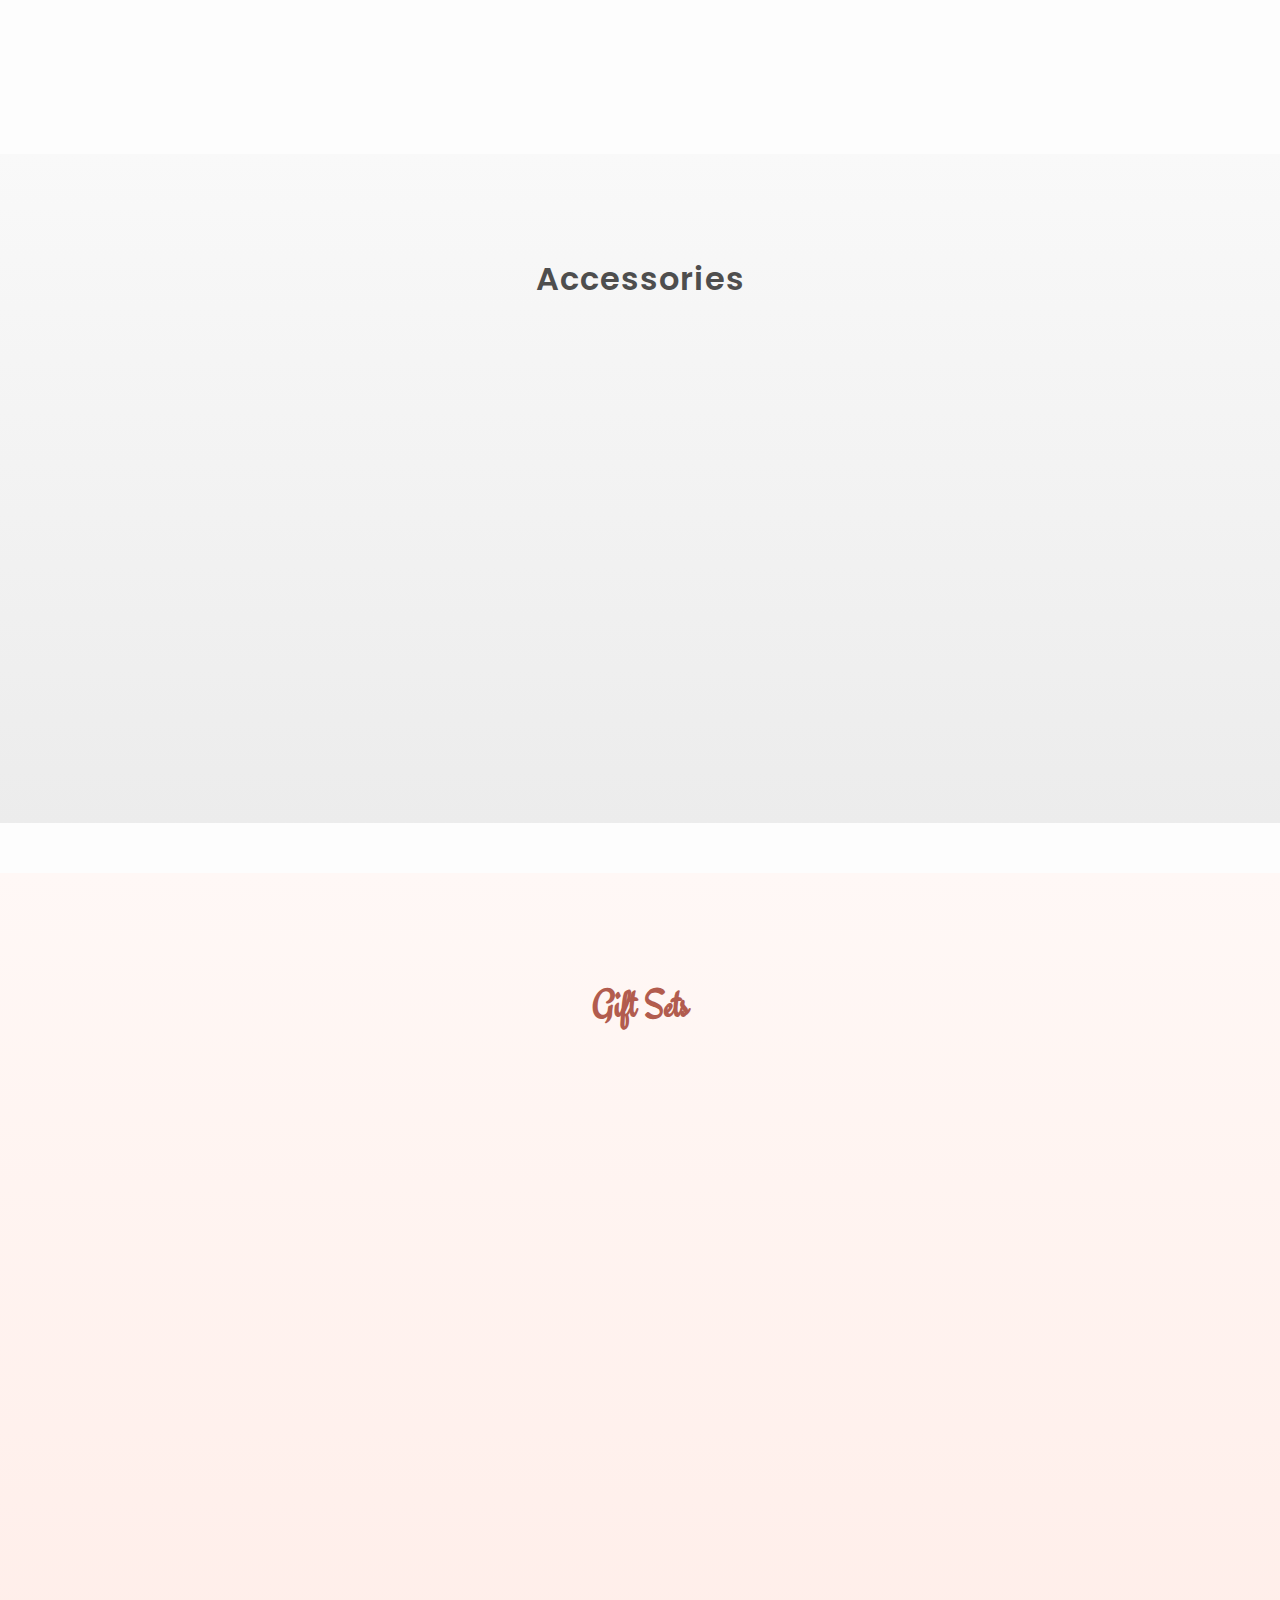
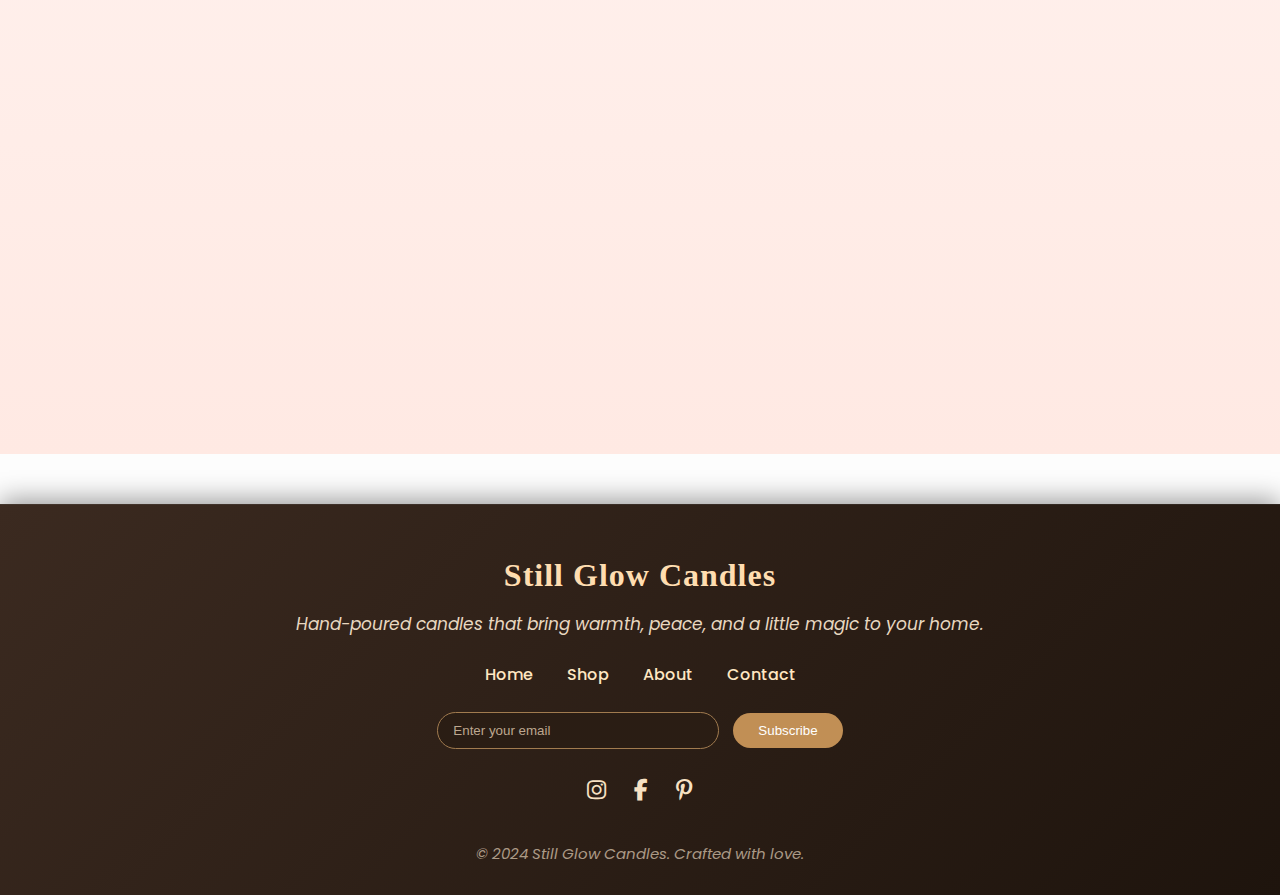
<file: shop.html>
<!DOCTYPE html>
<html lang="en">
<head>
    <meta charset="UTF-8">
    <meta name="viewport" content="width=device-width, initial-scale=1.0">
    <title>Shop - Still Glow Candles</title>

    <link rel="stylesheet" href="styles.css">

    <link rel="preconnect" href="https://fonts.googleapis.com">
    <link rel="preconnect" href="https://fonts.gstatic.com" crossorigin>
    <link href="https://fonts.googleapis.com/css2?family=Engagement&family=Marck+Script&family=Poppins:wght@300;400;500;600;700&display=swap" rel="stylesheet">

    <link rel="stylesheet" href="https://cdnjs.cloudflare.com/ajax/libs/font-awesome/6.5.0/css/all.min.css">
</head>

<body>

<div id="header"></div>

<main>
    <!-- Featured Products -->
    <section id="featured-products" class="featured-products">
        <h2>Featured Products</h2>
        <div class="featured-grid">
            <div class="featured-item">
                <img src="images/christmas.jpeg" alt="Christmas Candle">
                <h3>Christmas Edition Candle</h3>
                <p>$29.99</p>
                <a href="shop.html"><button class="purchase-btn">Shop Now</button></a>
            </div>

            <div class="featured-item">
                <img src="images/fall.jpeg" alt="Fall Candle">
                <h3>Fall Edition Candle</h3>
                <p>$27.99</p>
                <a href="shop.html"><button class="purchase-btn">Shop Now</button></a>
            </div>

            <div class="featured-item">
                <img src="images/lovers.jpeg" alt="Lovers Candle">
                <h3>Lovers Edition Candle</h3>
                <p>$31.99</p>
                <a href="shop.html"><button class="purchase-btn">Shop Now</button></a>
            </div>
        </div>
    </section>

    <!-- Candles Section -->
    <section id="candles" class="shop-section">
        <h1>Candles</h1>
        <div class="shop-items">
            <div class="shop-item">
                <a href="Lavender.html">
                    <img src="images/Lavender%20Cedar%20Candle%20-%20Amber%20-3%20Wick%20Jar.jpeg" alt="Soothing Lavender Candle">
                </a>
                <h2>Soothing Lavender</h2>
                <p>$19.99</p>
                <a href="Lavender.html"><button class="purchase-btn">Purchase</button></a>
            </div>

            <div class="shop-item">
                <a href="Vanilla.html">
                    <img src="images/Cashmere%20and%20Vanilla%20Soy%20Candle,%20Clear%20Jar%20-%209oz.jpeg" alt="Warm Vanilla Candle">
                </a>
                <h2>Warm Vanilla</h2>
                <p>$19.99</p>
                <a href="Vanilla.html"><button class="purchase-btn">Purchase</button></a>
            </div>

            <div class="shop-item">
                <a href="Citrus.html">
                    <img src="images/Clean%20Citrus%20-%20450g%20-%20Organic%20&%20Vegan%20Scented%20Candles%20_%20Ocoee%20House.jpeg" alt="Fresh Citrus Candle">
                </a>
                <h2>Fresh Citrus</h2>
                <p>$19.99</p>
                <a href="Citrus.html"><button class="purchase-btn">Purchase</button></a>
            </div>
        </div>
    </section>


    <!-- Accessories Section -->
    <section id="accessories" class="shop-section">
        <h1>Accessories</h1>
        <div class="shop-items">
            <div class="shop-item">
                <img src="images/wick%20trimmer.jpeg" alt="Wick Trimmer">
                <h2>Wick Trimmer</h2>
                <p>$9.99</p>
                <button class="purchase-btn">Purchase</button>
            </div>

            <div class="shop-item">
                <img src="images/Candle%20Snuffer.jpeg" alt="Candle Snuffer">
                <h2>Candle Snuffer</h2>
                <p>$8.99</p>
                <button class="purchase-btn">Purchase</button>
            </div>

            <div class="shop-item">
                <img src="images/candle%20sticks.jpeg" alt="Candle Stick">
                <h2>Candle Stick</h2>
                <p>$12.99</p>
                <button class="purchase-btn">Purchase</button>
            </div>
        </div>
    </section>


    <!-- Gift Sets Section -->
    <section id="gift-sets" class="shop-section">
        <h1>Gift Sets</h1>
        <div class="shop-items">
            <div class="shop-item">
                <img src="images/valentine%20gift%20set.jpeg" alt="Valentine's Gift Set">
                <h2>Valentine’s Gift Set</h2>
                <p>$39.99</p>
                <button class="purchase-btn">Purchase</button>
            </div>

            <div class="shop-item">
                <img src="images/christmas%20gift%20set.jpeg" alt="Christmas Gift Set">
                <h2>Christmas Gift Set</h2>
                <p>$42.99</p>
                <button class="purchase-btn">Purchase</button>
            </div>

            <div class="shop-item">
                <img src="images/mother's%20day%20gift%20set.jpeg" alt="Mother's Day Gift Set">
                <h2>Mother’s Day Gift Set</h2>
                <p>$44.99</p>
                <button class="purchase-btn">Purchase</button>
            </div>

            <div class="shop-item">
                <img src="images/baby%20shower%20gift%20set.jpeg" alt="Baby Shower Gift Set">
                <h2>Baby Shower Gift Set</h2>
                <p>$41.99</p>
                <button class="purchase-btn">Purchase</button>
            </div>
        </div>
    </section>

</main>


<!-- Footer -->
<footer>
    <div class="footer-container">
        <h3>Still Glow Candles</h3>
        <p class="footer-description">
            Hand-poured candles that bring warmth, peace, and a little magic to your home.
        </p>

        <div class="footer-links">
            <a href="index.html">Home</a>
            <a href="shop.html">Shop</a>
            <a href="about.html">About</a>
            <a href="contact.html">Contact</a>
        </div>

        <form class="footer-newsletter">
            <input type="email" placeholder="Enter your email" required>
            <button type="submit">Subscribe</button>
        </form>

        <div class="footer-socials">
            <a href="#"><i class="fab fa-instagram"></i></a>
            <a href="#"><i class="fab fa-facebook-f"></i></a>
            <a href="#"><i class="fab fa-pinterest-p"></i></a>
        </div>

        <p class="footer-bottom">&copy; 2024 Still Glow Candles. Crafted with love.</p>
    </div>
</footer>

<!-- Shared script -->
<script src="script.js"></script>
</body>
</html>
</file>
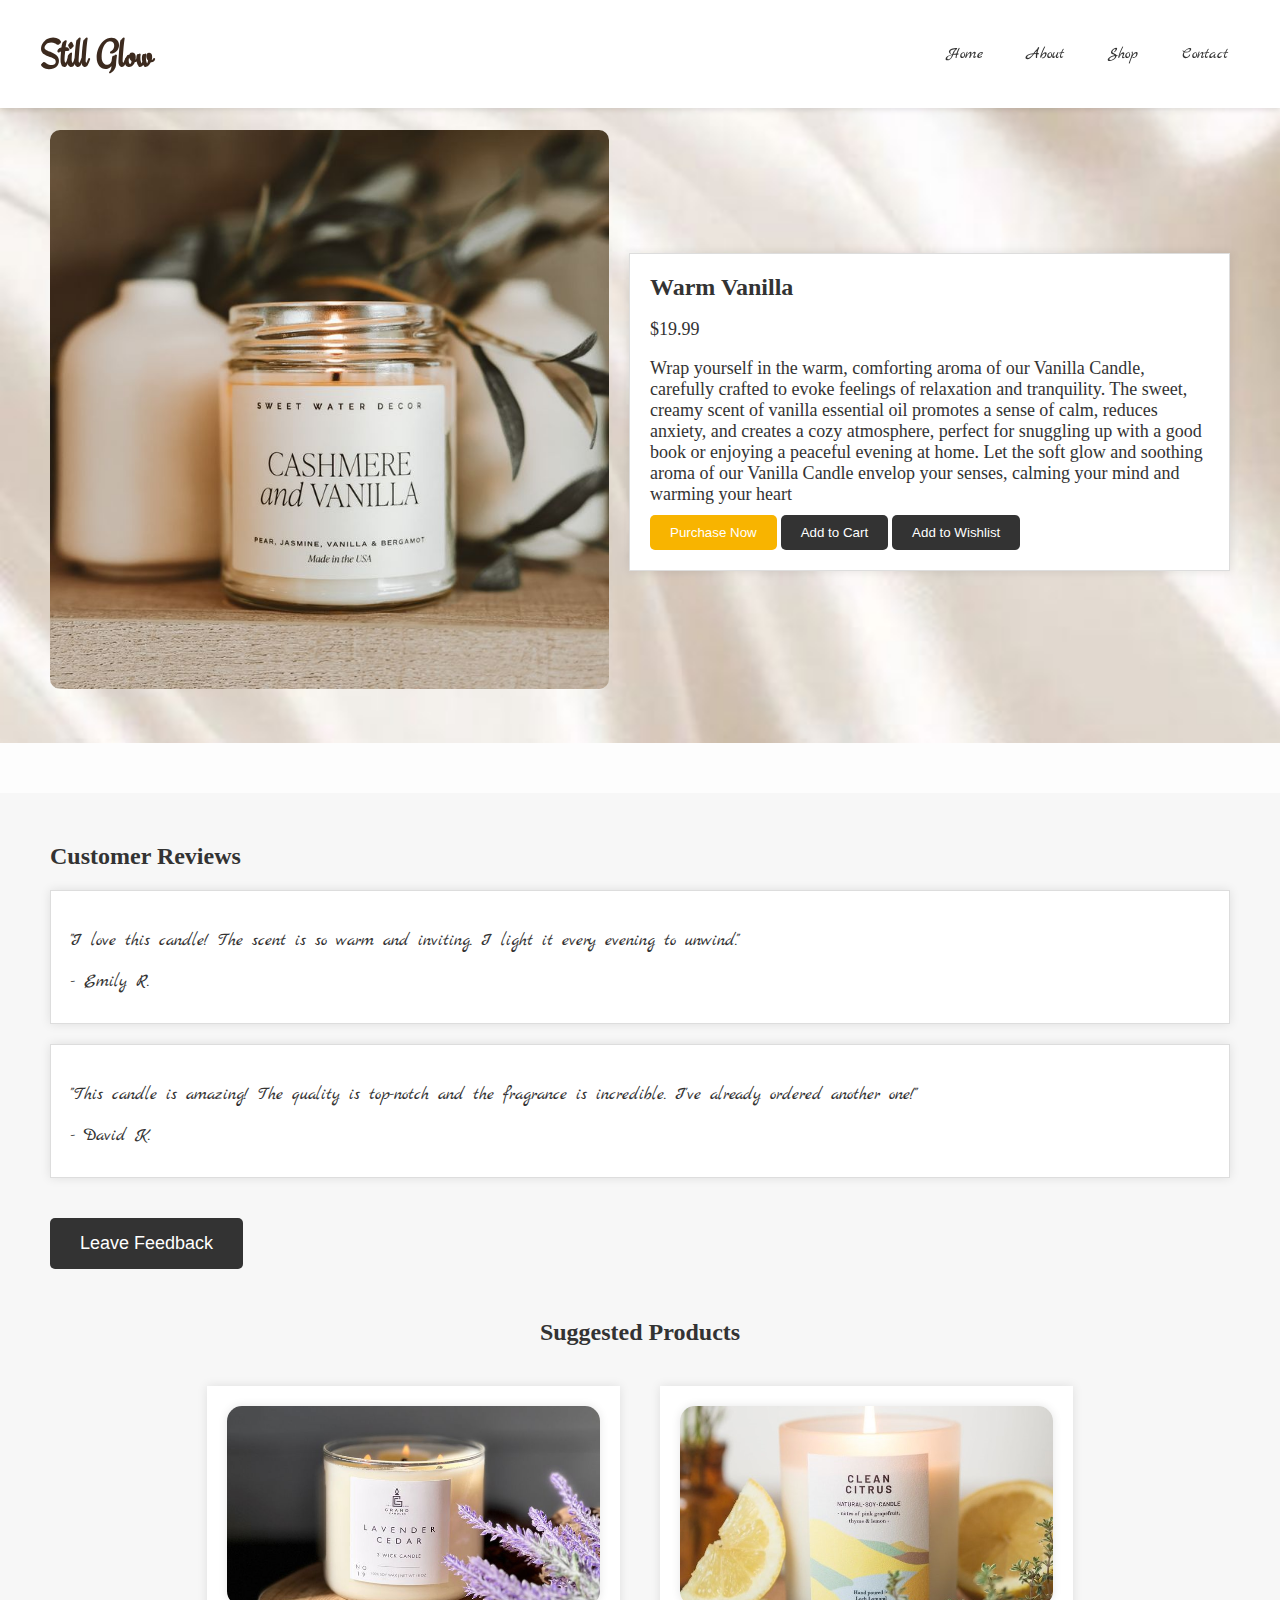
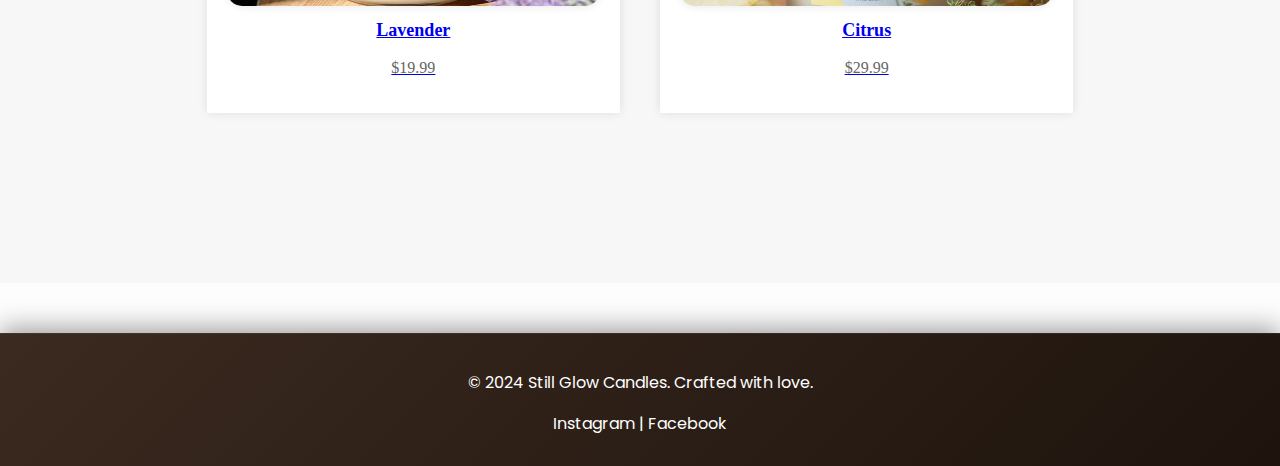
<file: Vanilla.html>
<!DOCTYPE html>
<html lang="en">
<head>
    <meta charset="UTF-8">
    <meta name="viewport" content="width=device-width, initial-scale=1.0">
    <title>Shop - Still Glow Candles</title>

    <link rel="stylesheet" href="styles.css">

    <link rel="preconnect" href="https://fonts.googleapis.com">
    <link rel="preconnect" href="https://fonts.gstatic.com" crossorigin>
    <link href="https://fonts.googleapis.com/css2?family=Engagement&family=Marck+Script&family=Poppins:wght@300;400;500;600;700&display=swap" rel="stylesheet">

    <link rel="stylesheet" href="https://cdnjs.cloudflare.com/ajax/libs/font-awesome/6.5.0/css/all.min.css">
</head>

<body>

<div id="header"></div>

<main>
    <section class="flavour-section">
        <div class="flavour-image">
            <img src="images/Cashmere%20and%20Vanilla%20Soy%20Candle,%20Clear%20Jar%20-%209oz.jpeg" alt="Warm Vanilla Candle">
        </div>
        <div class="flavour-content">
            <h1>Warm Vanilla</h1>
            <p>$19.99</p>
            <p>Wrap yourself in the warm, comforting aroma of our Vanilla Candle, carefully crafted to evoke feelings of relaxation and tranquility. The sweet, creamy scent of vanilla essential oil promotes a sense of calm, reduces anxiety, and creates a cozy atmosphere, perfect for snuggling up with a good book or enjoying a peaceful evening at home. Let the soft glow and soothing aroma of our Vanilla Candle envelop your senses, calming your mind and warming your heart</p>
            <button class="purchase-btn">Purchase Now</button>
            <button class="add-to-cart-btn">Add to Cart</button>
            <button class="add-to-wishlist-btn">Add to Wishlist</button>
            <p id="add-to-cart-message" style="display: none;">Added to Cart!</p>
            <p id="add-to-wishlist-message" style="display: none;">Added to Wishlist!</p>
            <div class="feedback-popup" id="feedback-popup">
                <div class="feedback-content">
                    <span class="close-btn">&times;</span>
                    <h2>Leave a Review</h2>
                    <form id="review-form">
                        <label for="name">Name:</label>
                        <input type="text" id="name" name="name"><br><br>
                        <label for="email">Email:</label>
                        <input type="email" id="email" name="email"><br><br>
                        <label for="review">Review:</label>
                        <textarea id="review" name="review"></textarea><br><br>
                        <input type="submit" value="Submit Review">
                        <p id="review-submitted" style="display: none;">Review Submitted!</p>
                    </form>
                </div>
            </div>
        </div>
    </section>

    <section class="product-reviews-section">
        <h2>Customer Reviews</h2>
        <div class="review">
            <p>"I love this candle! The scent is so warm and inviting. I light it every evening to unwind."</p>
            <p>- Emily R.</p>
        </div>
        <div class="review">
            <p>"This candle is amazing! The quality is top-notch and the fragrance is incredible. I've already ordered another one!"</p>
            <p>- David K.</p>
        </div>
        <button class="feedback-btn">Leave Feedback</button>


        <section class="suggested-products-section">
            <h2>Suggested Products</h2>
            <div class="suggested-products-container">
                <!-- Suggested Product 1 -->
                <div class="suggested-product">
                    <a href="Lavender.html">
                        <img src="./images/Lavender%20Cedar%20Candle%20-%20Amber%20-3%20Wick%20Jar.jpeg" alt="Lavender">
                        <h3>Lavender</h3>
                        <p>$19.99</p>
                    </a>
                </div>
                <div class="suggested-product">
                    <a href="Citrus.html">
                        <img src="./images/Clean%20Citrus%20-%20450g%20-%20Organic%20&%20Vegan%20Scented%20Candles%20_%20Ocoee%20House.jpeg" alt="Citrus">
                        <h3>Citrus</h3>
                        <p>$29.99</p>
                    </a>
                </div>
            </div>
        </section>
    </section>
</main>

<footer>
    <p>&copy; 2024 Still Glow Candles. Crafted with love.</p>
    <p><a href="#">Instagram</a> | <a href="#">Facebook</a></p>
</footer>

<script src="script.js"></script>
</body>
</html>
</file>
<file: styles.css>
/* General Styles */
body {
    margin: 0;
    padding: 0;
    background-color: #fdfdfd;
    color: #333;
}

/* Header */
.header {
    font-family: "Poppins", sans-serif;
    display: flex;
    justify-content: space-between;
    align-items: center;
    padding: 15px 5%;
    background-color: #fff;
    box-shadow: 0 2px 5px rgba(0, 0, 0, 0.1);
    position: fixed;
    top: 0;
    left: 0;
    right: 0;
    width: 100%;
    box-sizing: border-box;
    z-index: 1000;
    transition: background-color 0.3s, box-shadow 0.3s;
}

/* Smooth scrolling */
html {
    scroll-behavior: smooth;
}

body {
    padding-top: 80px;
    margin: 0;
}

/* Logo font */
.header .logo {
    font-family: "Engagement", cursive;
    font-size: 2.5rem;
    color: #3c2a1e;
}

/* Navigation links */
.nav ul {
    list-style: none;
    display: flex;
    gap: 25px;
}

.nav a {
    font-family: "Marck Script", cursive;
    text-decoration: none;
    color: #3c2a1e;
    font-weight: 500;
    transition: color 0.3s ease;
}

.nav a:hover {
    color: #b88764;
}

/* When scrolled */
.header.scrolled {
    background-color: #333;
    color: white;
}

.header.scrolled .logo,
.header.scrolled .nav a {
    color: white;
}


.masthead-container {
    position: relative;
}
/* masthead styling */
.masthead {
    position: relative;
    width: 100%;
    height: 80vh;
    background-size: cover;
    background-position: center;
    animation: slideBackground 15s infinite;
    display: flex;
    justify-content: center;
    align-items: center;
}
.masthead-text {
    position: absolute;
    bottom: 0;
    left: 0;
    width: 100%;
    overflow: hidden;
    font-family: "Dancing Script", cursive;

}.masthead-centered-text {
     position: absolute;
     top: 50%;
     left: 50%;
     transform: translate(-50%, -50%);
     font-family: "Dancing Script", cursive;
     font-size: 36px;
     color: #fff;
     text-align: center;
     z-index: 1;
 }

.masthead-text-wrapper {
    display: flex;
    flex-direction: row;
    font-size: 35px;
    word-spacing: 15px;
    font-family: "Romanesco", cursive;
    color: wheat;
    white-space: nowrap;
    width: 200vw;
    animation: moveText 20s linear infinite;
}


@keyframes moveText {
    0% {
        transform: translateX(0);
    }
    100% {
        transform: translateX(-100vw);
    }
}
/* transition*/
@keyframes slideBackground {
    0% {
        background-image: linear-gradient(to bottom, rgba(0, 0, 0, 0.5), rgba(0, 0, 0, 0.5)), url('./images/masthead1.jpeg');
        transform: scale(1);
    }
    25% {
        background-image: linear-gradient(to bottom, rgba(0, 0, 0, 0.5), rgba(0, 0, 0, 0.5)), url('./images/masthead2.jpeg');
        transform: scale(1.1);
    }
    50% {
        background-image: linear-gradient(to bottom, rgba(0, 0, 0, 0.5), rgba(0, 0, 0, 0.5)), url('./images/masthead3.jpeg');
        transform: scale(1);
    }
    75% {
        background-image: linear-gradient(to bottom, rgba(0, 0, 0, 0.5), rgba(0, 0, 0, 0.5)), url('./images/masthead4.jpeg');
        transform: scale(1.1);
    }
    100% {
        background-image: linear-gradient(to bottom, rgba(0, 0, 0, 0.5), rgba(0, 0, 0, 0.5)), url('./images/masthead5.jpeg');
        transform: scale(1);
    }
}

.logo {
    font-size: 1.8em;
    font-weight: bold;
    color: #f8b400;
}

.nav {
    display: flex;
    justify-content: space-between;
    align-items: center;
}

.nav ul {
    font-family: "Marck Script", cursive;
    list-style: none;
    display: flex;
    gap: 20px;
}

.nav ul li {
    position: relative;
}

.nav ul li a {
    text-decoration: none;
    color: #333;
    font-size: 1em;
    padding: 8px 12px;
    display: block;
}

.nav ul li a:hover {
    background-color: #f8b400;
    color: #fff;
}

/* Shop Dropdown */
.shop-dropdown .dropdown {
    display: none;
    position: absolute;
    top: 100%;
    left: 0;
    background-color: #fff;
    box-shadow: 0 4px 8px rgba(0, 0, 0, 0.1);
    width: 180px;
    z-index: 20;
}

.shop-dropdown:hover .dropdown {
    display: block;
}

.dropdown li {
    border-bottom: 1px solid #ddd;
}

.dropdown a {
    padding: 8px;
    text-decoration: none;
    color: #333;
}

.dropdown a:hover {
    background-color: #f8b400;
    color: #fff;
}
/* featured products */
.featured-products {
    font-family: "Marck Script", cursive;
    padding: 50px 0;
    background-color: #f7f7f7;
    background-image: url('./images/background img.jpeg');
    background-size: cover;
    background-position: center;

}

.featured-products h2 {
    text-align: center;
    margin-bottom: 30px;
    color: black;

}

.edition-section {
    font-family: "Dancing Script", cursive;
    background-color: #fff;
    padding: 30px;
    margin-bottom: 30px;
    box-shadow: 0 0 10px rgba(0, 0, 0, 0.1);
    transition: transform 0.3s ease-in-out;
    background-color: rgba(255, 255, 255, 0.7);
}

.edition-section h3 {
    margin-top: 0;

}

.edition-content {
    display: flex;
    align-items: center;
}
#christmas-edition {
    background-color: lemonchiffon; /* Red */
    color: black ;
}

#fall-edition {
    background-color: saddlebrown; /* Orange */
    color: white ;
}

#lovers-edition {
    background-color:darkgoldenrod ; /* Pink */
    color: white ;

}

/* Gift Sets Styling */
#gift-sets {
    background: linear-gradient(180deg, #fff8f6, #ffe9e3);
    padding: 80px 0;
}

#gift-sets h1 {
    font-family: 'Engagement', cursive;
    font-size: 2.5rem;
    color: #b25c4e;
    text-align: center;
    margin-bottom: 40px;
}

#gift-sets .shop-items {
    display: flex;
    flex-wrap: wrap;
    justify-content: center;
    gap: 2rem;
}

#gift-sets .shop-item {
    background: #ffffffcc;
    border-radius: 25px;
    box-shadow: 0 6px 15px rgba(178, 92, 78, 0.15);
    padding: 1rem;
    width: 260px;
    text-align: center;
    transition: transform 0.3s ease, box-shadow 0.3s ease;
}

#gift-sets .shop-item:hover {
    transform: translateY(-6px);
    box-shadow: 0 8px 20px rgba(178, 92, 78, 0.25);
}

#gift-sets .shop-item img {
    border-radius: 15px;
    width: 100%;
    height: 240px;
    object-fit: cover;
}

#gift-sets .purchase-btn {
    background-color: #b25c4e;
    color: #fff;
    border: none;
    border-radius: 20px;
    padding: 0.6rem 1.4rem;
    margin-top: 0.6rem;
    cursor: pointer;
    transition: background 0.3s ease;
}

#gift-sets .purchase-btn:hover {
    background-color: #8f4235;
}

/* Accessories Styling */
#accessories {
    background: linear-gradient(180deg, #f9f9f9, #ececec);
    padding: 80px 0;
}

#accessories h1 {
    font-family: 'Poppins', sans-serif;
    font-weight: 600;
    color: #4e4e4e;
    text-align: center;
    margin-bottom: 40px;
    letter-spacing: 1px;
}

#accessories .shop-items {
    display: grid;
    grid-template-columns: repeat(auto-fit, minmax(240px, 1fr));
    gap: 2rem;
    justify-items: center;
}

#accessories .shop-item {
    background: #ffffff;
    border: 1px solid #dcdcdc;
    border-radius: 12px;
    box-shadow: 0 3px 10px rgba(0, 0, 0, 0.05);
    padding: 1.2rem;
    width: 250px;
    text-align: center;
    transition: transform 0.3s ease, border-color 0.3s ease;
}

#accessories .shop-item:hover {
    transform: translateY(-5px);
    border-color: #bba26a;
}

#accessories .shop-item img {
    border-radius: 10px;
    width: 100%;
    height: 200px;
    object-fit: cover;
}

#accessories .purchase-btn {
    background-color: #bba26a;
    color: #fff;
    border: none;
    border-radius: 5px;
    padding: 0.5rem 1.2rem;
    margin-top: 0.6rem;
    cursor: pointer;
    transition: background 0.3s ease;
}

#accessories .purchase-btn:hover {
    background-color: #a18957;
}




.edition-image {
    width: 200px;
    height: 200px;
    object-fit: cover;
    margin-right: 30px;
    border-radius: 15px;
    transition: transform 0.3s ease-in-out, box-shadow 0.3s ease-in-out;
}
.edition-image:hover {
    transform: translateY(-5px);
    box-shadow: 0 0 20px rgba(0, 0, 0, 0.2);
    opacity: 0.8;
}
.edition-text {
    flex-grow: 1;
}

.edition-text p {
    text-align: justify;
    margin-bottom: 30px;
}

.purchase-button {
    font-family: "Engagement", cursive;
    background-color: black;
    color: #fff;
    border: none;
    padding: 10px 20px;
    font-size: 25px;
    cursor: pointer;
    transition: background-color 0.3s ease-in-out;
}

.purchase-button:hover {
    background-color: #555;
}
.classes-section {
    font-family: "Dancing Script", cursive;
    display: flex;
    justify-content: space-between;
    align-items: center;
    padding: 50px;
    background-color: #f7f7f7;
}

/* join class */
.classes-content {
    width: 50%;
    padding: 20px;
}

.classes-content h2 {
    font-size: 24px;
    margin-top: 0;
}

.classes-content p {
    font-size: 16px;
    margin-bottom: 20px;
}

.join-button {
    font-family: "Engagement", cursive;
    background-color: #ffe6cc;
    color: #333;
    border: none;
    padding: 10px 20px;
    font-size: 16px;
    cursor: pointer;
    border-radius: 8px;
}

.classes-video {
    position: relative;
    left: -60px;
}

.classes-video video {
    width: 250px;
    height: 350px;
    object-fit: cover;
    border-radius: 8px;
}
/* In-Store Ad */


.in-store-ad {
    position: relative;
    height: 90vh;
    width: 100%;
    background-color: #fdf8f4;
    overflow: hidden;
    display: flex;
    align-items: center;
    justify-content: center;
}

.image-overlay {
    position: absolute;
    inset: 0;
    width: 100%;
    height: 100%;
    overflow: hidden;
}

.image-overlay img {
    width: 100%;
    height: 100%;
    object-fit: cover;
    object-position: center;
    filter: brightness(60%) blur(1px);
    transition: filter 0.1s ease, transform 0.1s ease;
}

.image-overlay::after {
    content: "";
    position: absolute;
    inset: 0;
    background: linear-gradient(
            rgba(10, 10, 5, 0.15),
            rgba(20, 15, 10, 0.15)
    ),
    radial-gradient(
            circle at center,
            rgba(255, 220, 180, 0.25) 0%,
            transparent 70%
    );
    pointer-events: none;
}

.image-overlay:hover img {
    filter: brightness(70%) blur(0);
    transform: scale(1.05);
}

.overlay-text {
    position: relative;
    z-index: 2;
    text-align: center;
    color: #fffdf8;
    text-shadow: 0 3px 8px rgba(0, 0, 0, 0.4);
    animation: fadeUp 1.2s ease-out;
    padding: 0 20px;
    max-width: 800px;
}

.overlay-text h2 {
    font-family: 'Playfair Display', serif;
    font-size: 3.5rem;
    font-weight: 600;
    letter-spacing: 1px;
    margin-bottom: 20px;
    color: saddlebrown;
    line-height: 1.2;
}

.overlay-text p {
    font-family: 'Poppins', sans-serif;
    font-size: 1.1rem;
    color: saddlebrown;
    margin: 0 auto 35px;
    line-height: 1.6;
    max-width: 600px;
}

.overlay-text button {
    background-color: #d4a373;
    color: #fff;
    padding: 14px 40px;
    border: none;
    border-radius: 50px;
    cursor: pointer;
    font-size: 1rem;
    font-family: 'Poppins', sans-serif;
    letter-spacing: 0.5px;
    box-shadow: 0 5px 20px rgba(0, 0, 0, 0.25);
    transition: all 0.3s ease;
}

.overlay-text button:hover {
    background-color: #b8865d;
    box-shadow: 0 8px 30px rgba(0, 0, 0, 0.35);
    transform: translateY(-3px) scale(1.05);
}

@keyframes fadeUp {
    from {
        opacity: 0;
        transform: translateY(30px);
    }
    to {
        opacity: 1;
        transform: translateY(0);
    }
}

@media (max-width: 768px) {
    .in-store-ad {
        height: 70vh;
    }

    .overlay-text h2 {
        font-size: 2.2rem;
    }

    .overlay-text p {
        font-size: 1rem;
    }

    .overlay-text button {
        padding: 12px 32px;
        font-size: 0.9rem;
    }
}

/* Products Section */
.products {
    padding: 30px 20px;
    background-color: #f9f9f9;
}

.products h2 {
    font-family: "Dancing Script", cursive;
    font-size: 2em;
    text-align: center;
    padding: 10px;
    color: #333;
    background-color: #f8b400;
    border-radius: 8px;
    margin-bottom: 20px;
    letter-spacing: 1px;
}

.product-grid {
    display: grid;
    grid-template-columns: repeat(3, 1fr);
    gap: 20px;
}

.product-item {
    font-family: "Dancing Script", cursive;
    display: flex;
    flex-direction: column;
    align-items: center;
    padding: 20px;
    border: 1px solid #ddd;
    border-radius: 8px;
    box-shadow: 0 4px 8px rgba(0, 0, 0, 0.1);
}

.product-item img {
    max-width: 100%;
    height: 150px;
    object-fit: cover;
    border-radius: 8px 8px 0 0;
    transition: transform 0.3s ease-in-out;
}

.product-item img:hover {
    transform: scale(1.1);
    opacity: 0.8;
    box-shadow: 0 4px 8px rgba(0, 0, 0, 0.2);
}

.product-item h3 {
    font-size: 18px;
    margin-top: 10px;
}

.product-item p {
    font-size: 16px;
    margin-bottom: 10px;
}
.image-section {
    position: relative;
    width: 100%;
    height: 90vh;
    display: flex;
    align-items: center;
    justify-content: center;
    background-color: #fffaf5;
    overflow: hidden;
}

.image-overlay {
    position: relative;
    width: 100%;
    height: 100%;
}

.image-overlay img {
    width: 100%;
    height: 100%;
    object-fit: cover;
    filter: brightness(90%) saturate(110%);
    transition: all 0.6s ease-in-out;
}

.image-overlay::after {
    content: "";
    position: absolute;
    inset: 0;
    background: linear-gradient(
            rgba(255, 240, 220, 0.3),
            rgba(255, 250, 245, 0.7)
    );
    mix-blend-mode: lighten;
    pointer-events: none;
}

.image-overlay:hover img {
    filter: brightness(100%) saturate(120%);
    transform: scale(1.03);
}

.text-overlay {
    position: absolute;
    top: 50%;
    left: 50%;
    transform: translate(-50%, -50%);
    text-align: center;
    color: #5a4634;
    background: rgba(255, 255, 255, 0.6);
    backdrop-filter: blur(6px);
    padding: 40px 60px;
    border-radius: 20px;
    box-shadow: 0 8px 25px rgba(0, 0, 0, 0.1);
    animation: fadeUp 1.2s ease-out;
}

.text-overlay h2 {
    font-family: "Playfair Display", serif;
    font-size: 48px;
    color: #3b2e1f;
    margin-bottom: 15px;
    letter-spacing: 0.5px;
}

.text-overlay p {
    font-family: "Poppins", sans-serif;
    font-size: 18px;
    color: #5a4634;
    margin-bottom: 25px;
}

.shop-now-btn {
    display: inline-block;
    background-color: #e7a96b;
    color: #fff;
    text-decoration: none;
    padding: 14px 40px;
    border-radius: 50px;
    font-family: "Poppins", sans-serif;
    font-weight: 500;
    letter-spacing: 0.5px;
    transition: all 0.3s ease;
    box-shadow: 0 4px 15px rgba(231, 169, 107, 0.4);
}

.shop-now-btn:hover {
    background-color: #d18b53;
    box-shadow: 0 6px 25px rgba(209, 139, 83, 0.5);
    transform: translateY(-3px);
}

.shop-item {
    opacity: 0;
    transform: translateY(20px);
    transition: opacity 0.6s ease, transform 0.6s ease;
}

.shop-item.visible {
    opacity: 1;
    transform: translateY(0);
}

@keyframes fadeUp {
    from {
        opacity: 0;
        transform: translate(-50%, -40%);
    }
    to {
        opacity: 1;
        transform: translate(-50%, -50%);
    }
}

/* Featured Products Section in shop */
.featured-products {
    text-align: center;
    padding: 80px 20px;
    background-color: #fffaf7;
}

.featured-products h2 {
    font-family: "Poppins", sans-serif;
    font-weight: 600;
    font-size: 2.2rem;
    margin-bottom: 40px;
    color: burlywood;
}

.featured-grid {
    display: flex;
    justify-content: center;
    flex-wrap: wrap;
    gap: 30px;
}

.featured-item {
    background: #ffffff;
    border-radius: 15px;
    box-shadow: 0 4px 10px rgba(0,0,0,0.08);
    padding: 20px;
    max-width: 300px;
    transition: transform 0.3s ease;
}

.featured-item:hover {
    transform: translateY(-8px);
}

.featured-item img {
    width: 100%;
    border-radius: 10px;
    height: 250px;
    object-fit: cover;
}

.featured-item h3 {
    font-size: 1.2rem;
    color: #444;
    margin: 15px 0 5px;
}

.featured-item p {
    font-size: 1rem;
    color: #777;
    margin-bottom: 15px;
}

.featured-item .purchase-btn {
    background-color: #d4a373;
    color: white;
    border: none;
    padding: 10px 18px;
    border-radius: 25px;
    cursor: pointer;
    transition: background-color 0.3s;
}

.featured-item .purchase-btn:hover {
    background-color: #c48b55;
}




/* Footer */
footer {

    padding: 10px;
    background-color: #333;
    color: white;
    text-align: center;
    clear: both;
}

footer p {
    margin-bottom: 10px;
}

footer a {
    color: white;
    text-decoration: none;
}

footer a:hover {
    color: #f8b400;
}
/* About Page Styles */

.about {

    padding: 30px 20px;
    background-color: #f7f7f7;
}

.about h1 {
    font-family: "Dancing Script", cursive;
    font-size: 2em;
    text-align: center;
    padding: 10px;
    color: #333;
    background-color: #ffe6cc;
    border-radius: 8px;
    margin-bottom: 20px;
}

.about p {
    font-family: "Dancing Script", cursive;
    font-size: 16px;
    margin-bottom: 20px;
}

.about-image {
    display: flex;
    justify-content: center;
    align-items: center;
    padding: 20px;
}

.about-image img {
    width: 50%;
    height: 300px;
    object-fit: cover;
    border-radius: 8px;
    transition: opacity 0.3s ease-in-out;
}

.about-image img:hover {
    opacity: 0.8;
    box-shadow: 0 4px 8px rgba(0, 0, 0, 0.2);
}
.about-section {
    display: flex;
    justify-content: space-between;
    align-items: center;
    padding: 30px;
}

.about-section {
    font-family: "Dancing Script", cursive;
}

.image-container {
    width: 50%;
}

.image-container img {
    width: 100%;
    height: 300px;
    object-fit: cover;
    border-radius: 8px;
}

.text-container {
    width: 45%;
    padding: 20px;
}

.text-container h2 {
    font-size: 24px;
    margin-top: 0;
}

.text-container p {
    font-size: 16px;
    margin-bottom: 20px;
}
/* Contact Page Styling */
.contact {
    max-width: 800px;
    margin: 40px auto;
    padding: 40px;
    background-color: #fff;
    border: 1px solid #ddd;
    box-shadow: 0 0 10px rgba(0, 0, 0, 0.1);
    border-radius: 10px;
}

.contact h1 {
    margin-top: 0;
    font-weight: bold;
    color: #333;
}

.contact form {
    margin-top: 20px;
}

.contact label {
    display: block;
    margin-bottom: 10px;
    font-size: 16px;
    font-weight: bold;
    color: #666;
}

.contact input, .contact textarea {
    width: 100%;
    padding: 15px;
    margin-bottom: 20px;
    border: 1px solid #ccc;
    border-radius: 5px;
    font-size: 16px;
}

.contact input[type="submit"] {
    background-color: #333;
    color: #fff;
    padding: 15px 30px;
    border: none;
    border-radius: 5px;
    cursor: pointer;
    font-size: 16px;
}

.contact input[type="submit"]:hover {
    background-color: #555;
}

.contact form div {
    margin-bottom: 20px;
}


footer {
    background: linear-gradient(135deg, #3b2a20, #1e140d);
    color: #f4e9dd;
    text-align: center;
    padding: 60px 20px 35px;
    border-top: 1px solid rgba(255, 255, 255, 0.08);
    font-family: "Poppins", sans-serif;
    box-shadow: 0 -4px 25px rgba(0, 0, 0, 0.4);
}

.footer-container {
    max-width: 1000px;
    margin: 0 auto;
}

footer h3 {
    font-family: "Playfair Display", serif;
    font-size: 32px;
    color: #ffddb0;
    margin-bottom: 10px;
    letter-spacing: 1px;
}

.footer-description {
    font-size: 17px;
    color: #e8d7c0;
    margin-bottom: 25px;
    font-style: italic;
}

/* Navigation Links */
.footer-links {
    margin: 25px 0;
}

.footer-links a {
    color: #ffe7c2;
    text-decoration: none;
    margin: 0 15px;
    font-weight: 500;
    transition: color 0.3s ease, text-shadow 0.3s ease;
}

.footer-links a:hover {
    color: #fff4e5;
    text-shadow: 0 0 8px rgba(255, 236, 200, 0.9);
}

/* Newsletter */
.footer-newsletter {
    margin: 25px 0;
}

.footer-newsletter input {
    padding: 10px 15px;
    border-radius: 30px;
    border: 1px solid #a17b4f;
    outline: none;
    width: 250px;
    max-width: 80%;
    background: #2a1d14;
    color: #ffe9ca;
}

.footer-newsletter input::placeholder {
    color: #bda78f;
}

.footer-newsletter button {
    background-color: #c18f55;
    color: #fff;
    border: none;
    padding: 10px 25px;
    border-radius: 30px;
    margin-left: 10px;
    cursor: pointer;
    transition: all 0.3s ease;
    font-weight: 500;
}

.footer-newsletter button:hover {
    background-color: #a4713f;
    box-shadow: 0 3px 20px rgba(255, 215, 150, 0.4);
}

/* Social Icons */
.footer-socials {
    margin: 25px 0;
}

.footer-socials a {
    color: #f7e1c3;
    font-size: 22px;
    margin: 0 12px;
    transition: transform 0.3s ease, color 0.3s ease;
}

.footer-socials a:hover {
    color: #ffe9b0;
    transform: translateY(-4px);
}

/* Bottom Line */
.footer-bottom {
    margin-top: 35px;
    font-size: 15px;
    color: #cbb9a3;
    opacity: 0.8;
    font-style: italic;
}

/* Responsive Design */
@media (max-width: 768px) {
    footer {
        padding: 45px 15px;
    }

    footer h3 {
        font-size: 26px;
    }

    .footer-links a {
        margin: 0 8px;
        font-size: 15px;
    }

    .footer-newsletter input {
        width: 70%;
    }
}


/* Style the Message sent confirmation */
#sent-msg {
    display: none;
    margin-bottom: 20px;
    text-align: center;
    color: green;
    font-size: 18px;
    font-weight: bold;
}

/* Shop Page Styling */

.shop {
    max-width: 1200px;
    margin: 40px auto;
    padding: 20px;
}

.shop h1 {
    margin-top: 0;
}

.shop-items {
    display: flex;
    flex-wrap: wrap;
    justify-content: center;
    gap: 20px;
}

.shop-item {
    width: calc(33.33% - 20px);
    background-color: #f7f7f7;
    border: 1px solid #ddd;
    padding: 20px;
    border-radius: 10px;
    box-shadow: 0 0 10px rgba(0, 0, 0, 0.1);
}

.shop-item img {
    width: 100%;
    height: 200px;
    object-fit: cover;
    border-radius: 10px 10px 0 0;
}

.shop-item h2 {
    font-size: 18px;
    margin-top: 10px;
}

.shop-item p {
    font-size: 16px;
    margin-bottom: 10px;
}

.purchase-btn {
    background-color: #f8b400;
    color: #fff;
    padding: 10px 20px;
    border: none;
    border-radius: 5px;
    cursor: pointer;
}

.purchase-btn:hover {
    background-color: #555;
}


.flavour-section {
    display: flex;
    flex-direction: row;
    justify-content: center;
    align-items: center;
    padding: 50px;
    background-color: #f7f7f7;
    background-image: url('images/background.jpeg');
    background-size: cover;
    background-position: center;

}


.flavour-section .flavour-image {
    width: 50%;
    margin-right: 20px;
}

.flavour-section .flavour-image img {
    width: 100%;
    height: 100%;
    object-fit: cover;
    border-radius: 10px;
}

.flavour-section .flavour-content {
    width: 50%;
    padding: 20px;
    background-color: #fff;
    border: 1px solid #ddd;
    box-shadow: 0 0 10px rgba(0, 0, 0, 0.1);
    font-family: "Playwrite PT", cursive;
}

.flavour-section .flavour-content h1 {
    font-size: 24px;
    margin-top: 0;
    font-family: "Playwrite PT", cursive;
}

.flavour-section .flavour-content p {
    font-size: 18px;
    margin-bottom: 10px;
    font-family: "Playwrite PT", cursive;
}

/* Style the product reviews section */
.product-reviews-section {
    padding: 50px;
    background-color: #f7f7f7;
}
.product-details-section h2 {
    font-size: 24px;
    margin-top: 0;
    font-family: "Playwrite PT", cursive;
    letter-spacing: 1px;
}

.product-details-section ul {
    list-style: none;
    padding: 0;
    margin: 0;
}

.product-details-section li {
    font-size: 18px;
    margin-bottom: 10px;
    font-family: "Playwrite PT", cursive;

}

.product-reviews-section {
    padding: 50px;
    background-color: #f7f7f7;
}

.product-reviews-section h2 {
    font-size: 24px;
    margin-top: 0;
}

/* review */

.review {
    background-color: #fff;
    padding: 20px;
    border: 1px solid #ddd;
    margin-bottom: 20px;
    box-shadow: 0 0 10px rgba(0, 0, 0, 0.1);

}

.review p {
    font-size: 18px;
    margin-bottom: 10px;
    font-family: "Marck Script", cursive;
}
.video-section {
    padding: 50px 0;
    background-color: #f7f7f7;
    display: flex;
    justify-content: space-around;
    align-items: center;
    background-color: #f0e4cc;
}

.video-container {
    width: 50%;
}

.video-container video {
    border-radius: 10px;
    box-shadow: 0 0 10px rgba(0, 0, 0, 0.1);
}

.video-text {
    width: 40%;
    padding: 20px;
}

.video-text h2 {
    font-size: 24px;
    margin-top: 0;
    color: #333;
}

.video-text p {
    font-size: 18px;
    margin-bottom: 20px;
    color: #666;
}

footer {
    padding: 20px;
    background-color: #333;
    color: #fff;
    text-align: center;
    clear: both;
}

footer p {
    margin-bottom: 10px;
}

footer a {
    color: #fff;
    text-decoration: none;
}

footer a:hover {
    color: #f8b400;
}

section {
    margin-bottom: 50px;
}

/* Style the headings */
h1, h2 {

    color: #333;
}

/* Style the buttons */
button {
    background-color: #333;
    color: #fff;
    padding: 10px 20px;
    border: none;
    border-radius: 5px;
    cursor: pointer;
}

button:hover {
    background-color: #555;
}

.suggested-products-section {
    padding: 50px 0;
    background-color: #f7f7f7;
    text-align: center;
}

.suggested-products-container {
    display: flex;
    flex-wrap: wrap;
    justify-content: center;
}

.suggested-product {
    background-color: #fff;
    padding: 20px;
    margin: 20px;
    width: calc(33.33% - 40px);
    box-shadow: 0 0 10px rgba(0, 0, 0, 0.1);
    transition: transform 0.3s ease-in-out;
}

.suggested-product:hover {
    transform: scale(1.05);
    box-shadow: 0 0 20px rgba(0, 0, 0, 0.2);
}

.suggested-product img {
    width: 100%;
    height: 200px;
    object-fit: cover;
    border-radius: 15px;
    box-shadow: 0 0 10px rgba(0, 0, 0, 0.1);
    transition: transform 0.3s ease-in-out;
}

.suggested-product img:hover {
    transform: scale(1.1);
    box-shadow: 0 0 20px rgba(0, 0, 0, 0.2);
}
.suggested-product h3 {
    font-size: 18px;
    margin-top: 10px;
}

.suggested-product p {
    font-size: 16px;
    color: #666;
}

.feedback-btn {
    background-color: #333;
    color: #fff;
    padding: 15px 30px;
    border: none;
    border-radius: 5px;
    cursor: pointer;
    font-size: 18px;
    margin-top: 20px;
}

.feedback-btn:hover {
    background-color: #555;
}

.feedback-popup {
    position: fixed;
    top: 0;
    left: 0;
    width: 100%;
    height: 100%;
    background-color: rgba(0, 0, 0, 0.5);
    display: none;
}

.feedback-content {
    position: absolute;
    top: 50%;
    left: 50%;
    transform: translate(-50%, -50%);
    background-color: #fff;
    padding: 20px;
    border: 1px solid #ddd;
    box-shadow: 0 0 10px rgba(0, 0, 0, 0.1);
}

.close-btn {
    position: absolute;
    top: 10px;
    right: 10px;
    font-size: 24px;
    cursor: pointer;
}



#review-submitted {
    color: #333;
    font-size: 18px;
    font-weight: bold;
    margin-top: 20px;
}



.add-to-cart-btn, .add-to-wishlist-btn {
    background-color: #333;
    color: #fff;
    padding: 10px 20px;
    border: none;
    border-radius: 5px;
    cursor: pointer;
}

.add-to-cart-btn:hover, .add-to-wishlist-btn:hover {
    background-color: #555;
}

#add-to-cart-message, #add-to-wishlist-message {
    color: #333;
    font-size: 18px;
    font-weight: bold;
    margin-top: 20px;
}
/* Add responsive design for mobile devices */
@media only screen and (max-width: 768px) {
    .header {
        flex-direction: column;
        padding: 10px;
    }

    .nav ul {
        flex-direction: column;
        align-items: center;
    }

    .masthead {
        height: 50vh;
    }

    .masthead-text {
        font-size: 24px;
    }

    .classes-section {
        flex-direction: column;
    }

    .classes-content {
        width: 100%;
    }

    .shop-items {
        flex-direction: column;
    }

    .shop-item {
        width: 100%;
        margin: 20px 0;
    }

    .suggested-products-container {
        flex-direction: column;
    }

    .suggested-product {
        width: 100%;
        margin: 20px 0;
    }
}


@media only screen and (min-width: 769px) and (max-width: 1024px) {
    .header {
        flex-direction: row;
        padding: 15px 30px;
    }

    .nav ul {
        flex-direction: row;
        justify-content: space-between;
    }

    .masthead {
        height: 60vh;
    }

    .masthead-text {
        font-size: 30px;
    }

    .classes-section {
        flex-direction: row;
    }

    .classes-content {
        width: 50%;
    }

    .shop-items {
        flex-direction: row;
    }

    .shop-item {
        width: calc(50% - 20px);
        margin: 20px;
    }

    .suggested-products-container {
        flex-direction: row;
    }

    .suggested-product {
        width: calc(50% - 20px);
        margin: 20px;
    }
}


@media only screen and (min-width: 1025px) {
    .header {
        flex-direction: row;
        padding: 20px 40px;
    }

    .nav ul {
        flex-direction: row;
        justify-content: space-between;
    }

    .masthead {
        height: 80vh;
    }

    .masthead-text {
        font-size: 36px;
    }

    .classes-section {
        flex-direction: row;
    }

    .classes-content {
        width: 33.33%;
    }

    .shop-items {
        flex-direction: row;
    }

    .shop-item {
        width: calc(33.33% - 20px);
        margin: 20px;
    }

    .suggested-products-container {
        flex-direction: row;
    }

    .suggested-product {
        width: calc(33.33% - 20px);
        margin: 20px;
    }
}
</file>
